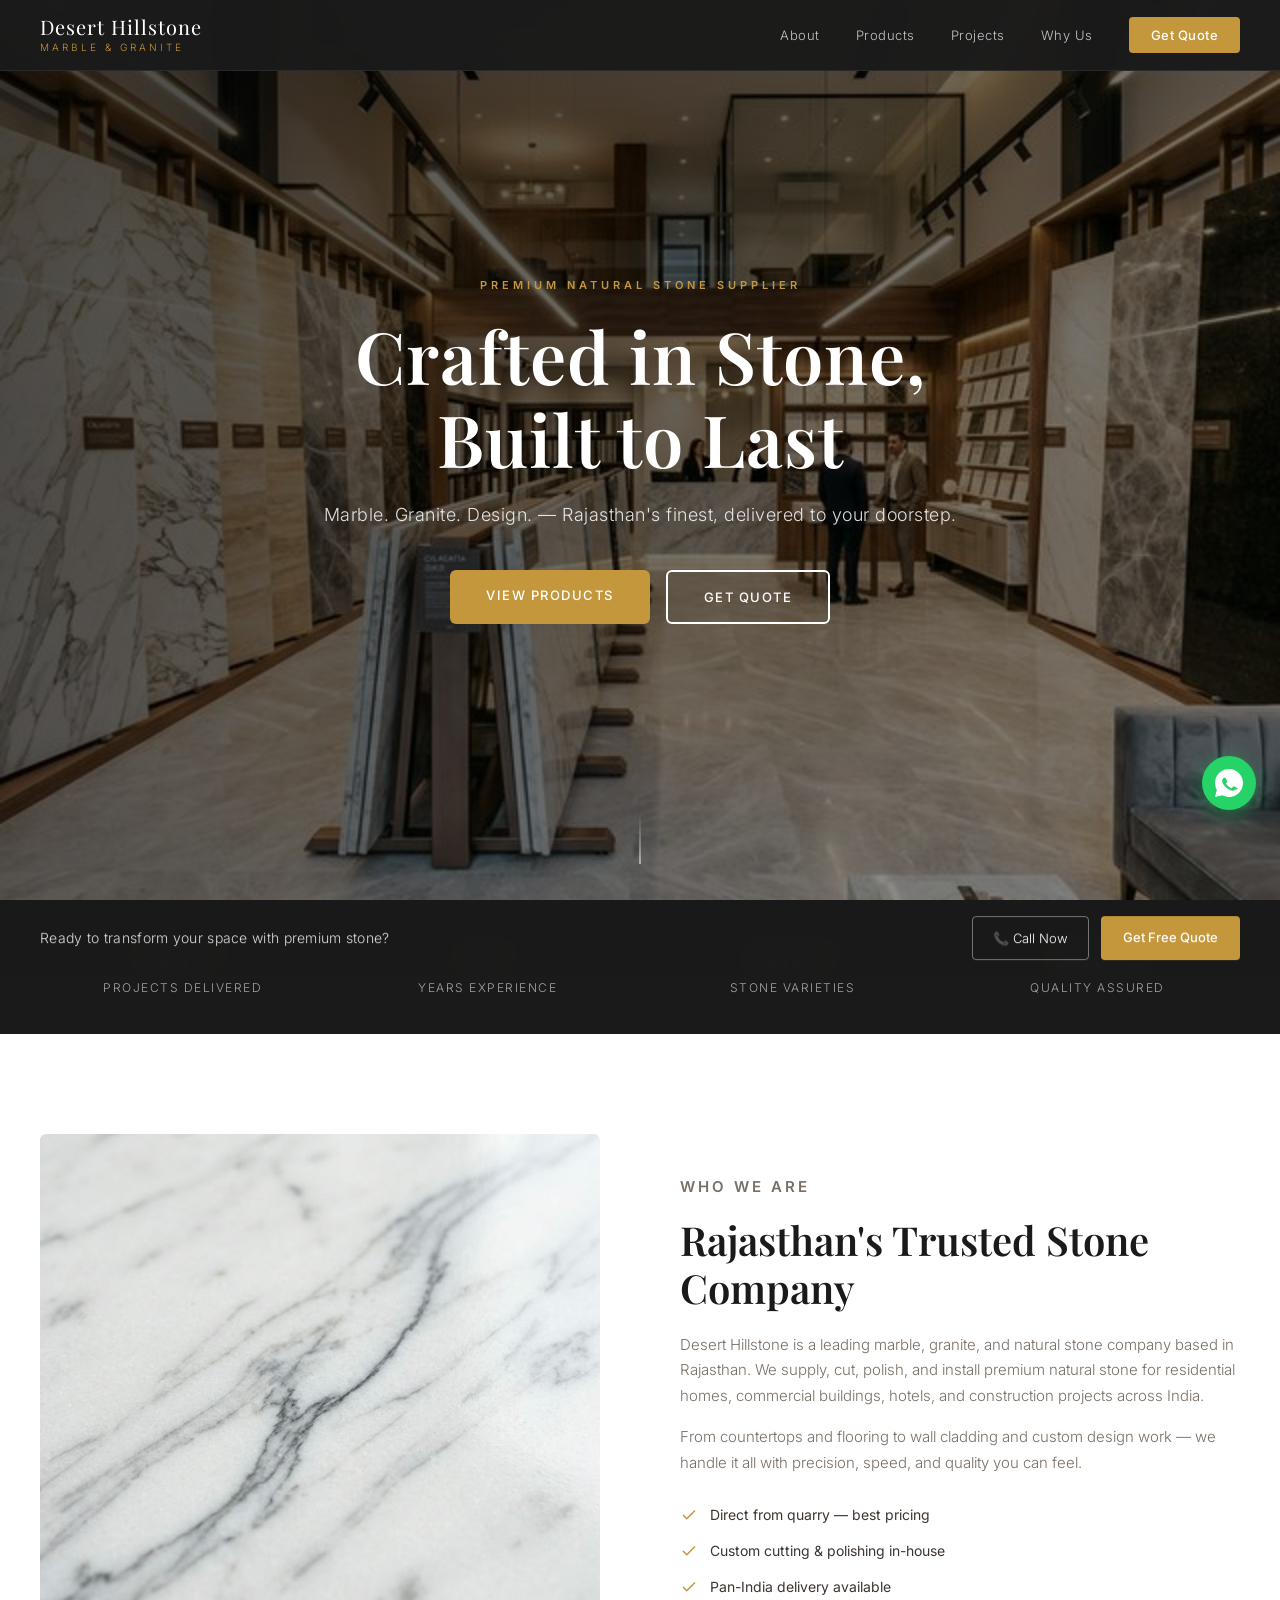
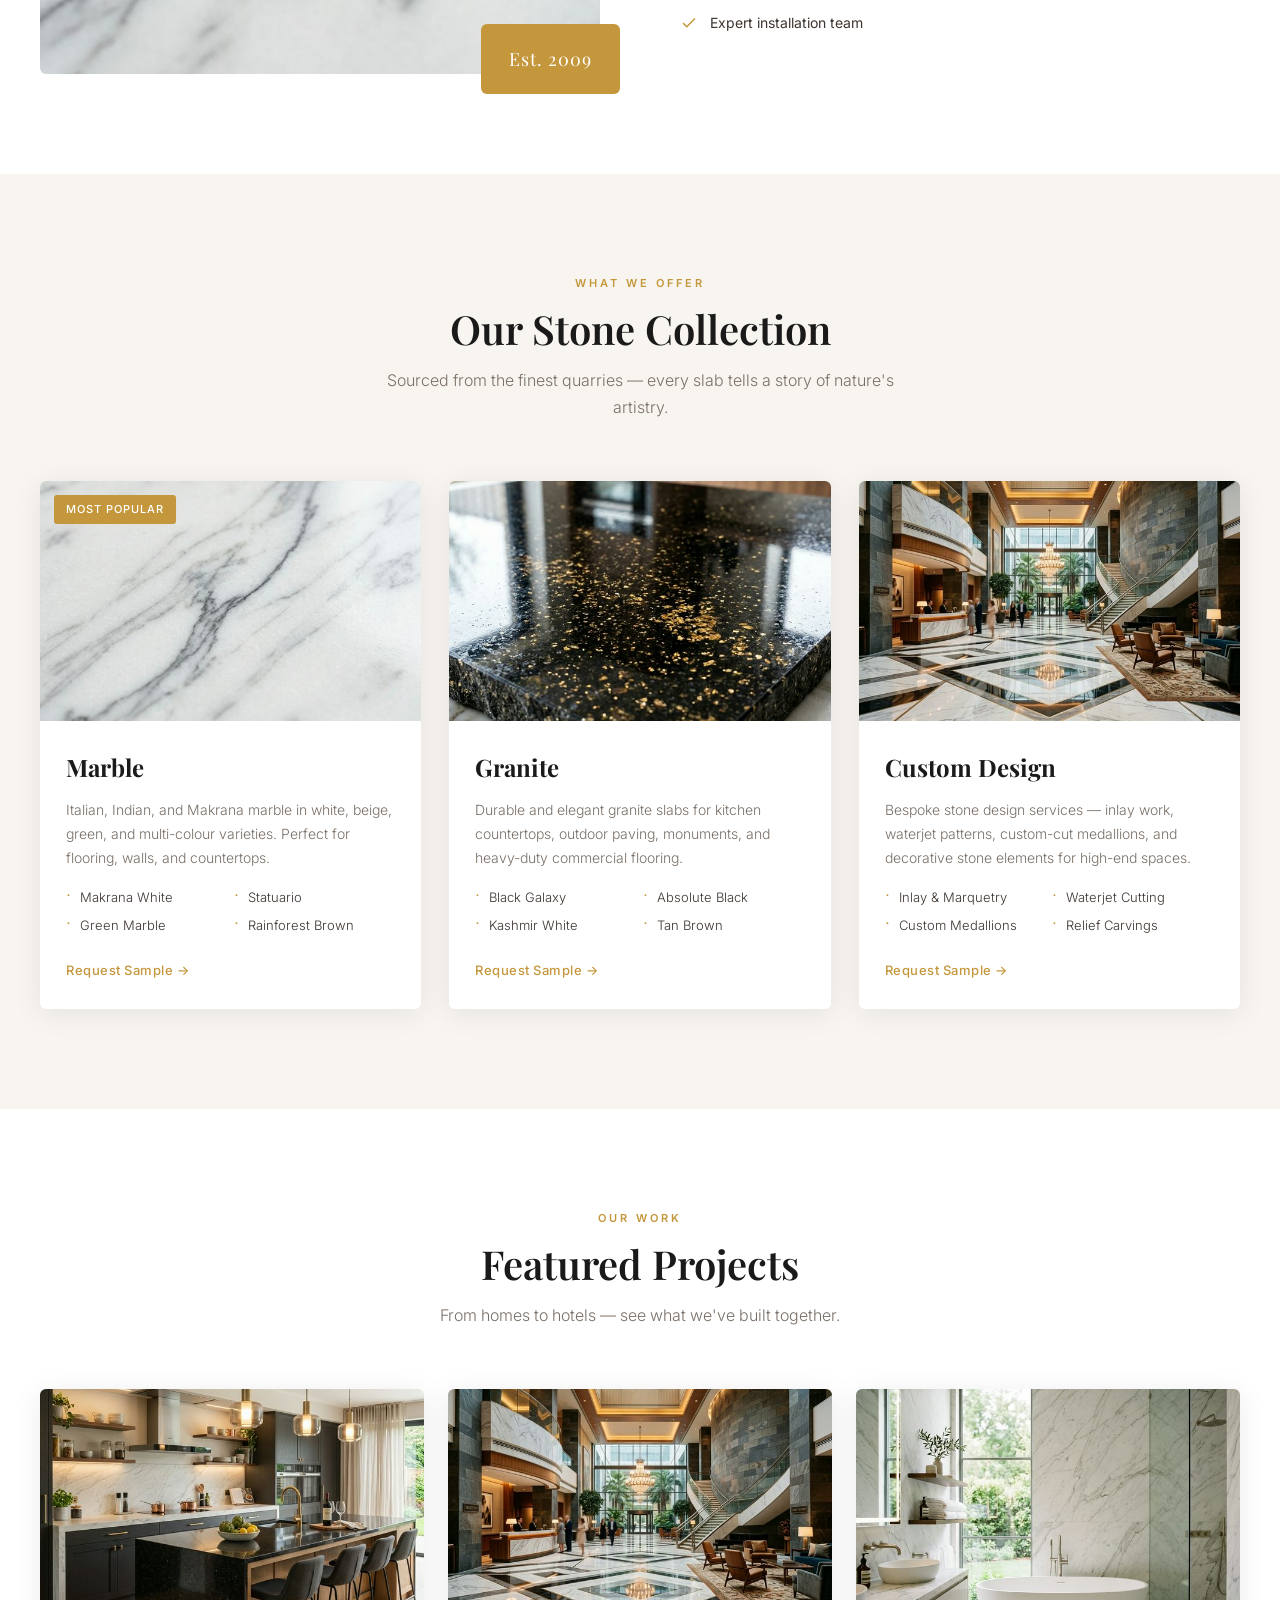
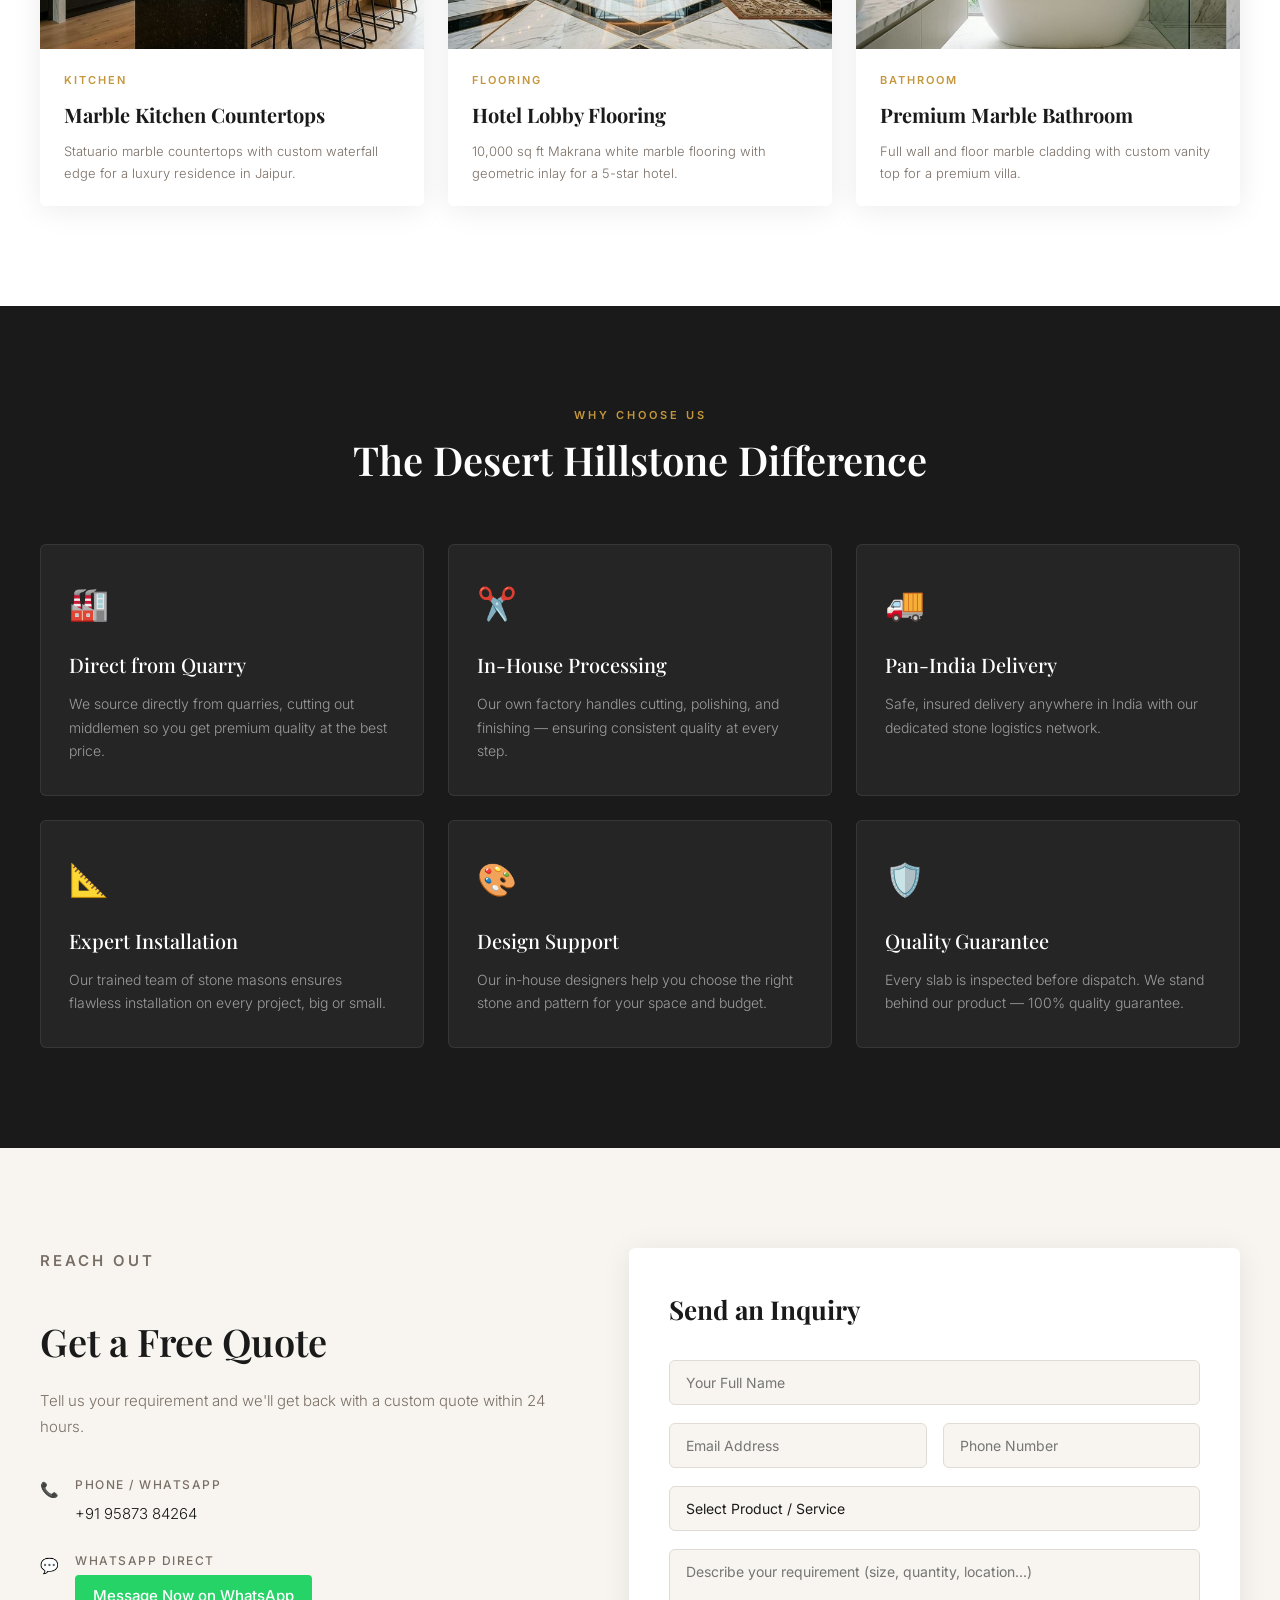
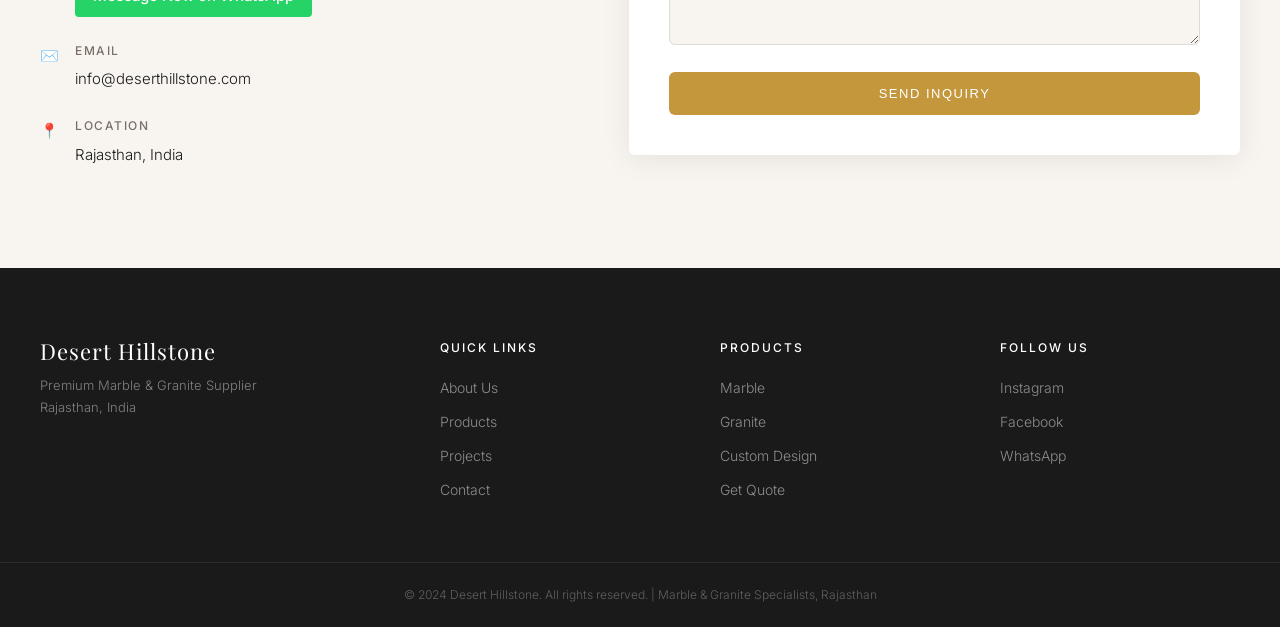
<file: index.html>
<!DOCTYPE html>
<html lang="en">

<head>
    <meta charset="UTF-8">
    <meta name="viewport" content="width=device-width, initial-scale=1.0">
    <title>Desert Hillstone – Premium Marble, Granite & Design</title>
    <meta name="description"
        content="Desert Hillstone – Rajasthan's trusted supplier of premium marble, granite, and stone design solutions for homes, hotels, and commercial spaces.">
    <link rel="preconnect" href="https://fonts.googleapis.com">
    <link rel="preconnect" href="https://fonts.gstatic.com" crossorigin>
    <link
        href="https://fonts.googleapis.com/css2?family=Playfair+Display:wght@400;600;700&family=Inter:wght@300;400;500;600&display=swap"
        rel="stylesheet">
    <link rel="stylesheet" href="style.css">
</head>

<body>

    <!-- ====== NAV ====== -->
    <nav class="navbar" id="navbar">
        <div class="container nav-inner">
            <a href="#hero" class="logo">
                <span class="logo-main">Desert Hillstone</span>
                <span class="logo-sub">Marble &amp; Granite</span>
            </a>
            <ul class="nav-links">
                <li><a href="#about">About</a></li>
                <li><a href="#products">Products</a></li>
                <li><a href="#projects">Projects</a></li>
                <li><a href="#why-us">Why Us</a></li>
                <li><a href="#contact" class="nav-cta">Get Quote</a></li>
            </ul>
            <button class="hamburger" id="hamburger" aria-label="Toggle menu">
                <span></span><span></span><span></span>
            </button>
        </div>
    </nav>

    <!-- ====== HERO ====== -->
    <section class="hero" id="hero">
        <div class="hero-bg"></div>
        <div class="hero-overlay"></div>
        <div class="hero-content fade-in">
            <p class="hero-tag">Premium Natural Stone Supplier</p>
            <h1 class="hero-title">Crafted in Stone,<br>Built to Last</h1>
            <p class="hero-sub">Marble. Granite. Design. — Rajasthan's finest, delivered to your doorstep.</p>
            <div class="hero-btns">
                <a href="#products" class="btn-primary">View Products</a>
                <a href="#contact" class="btn-ghost">Get Quote</a>
            </div>
        </div>
        <div class="scroll-cue"><span></span></div>
    </section>

    <!-- ====== STATS STRIP ====== -->
    <div class="stats-strip">
        <div class="container stats-grid">
            <div class="stat">
                <strong>500+</strong>
                <span>Projects Delivered</span>
            </div>
            <div class="stat">
                <strong>15+</strong>
                <span>Years Experience</span>
            </div>
            <div class="stat">
                <strong>200+</strong>
                <span>Stone Varieties</span>
            </div>
            <div class="stat">
                <strong>100%</strong>
                <span>Quality Assured</span>
            </div>
        </div>
    </div>

    <!-- ====== ABOUT ====== -->
    <section class="about" id="about">
        <div class="container about-grid">
            <div class="about-img fade-in">
                <img src="public/marble.png" alt="Premium marble slab">
                <div class="about-badge">Est. 2009</div>
            </div>
            <div class="about-text fade-in">
                <p class="label">Who We Are</p>
                <h2>Rajasthan's Trusted Stone Company</h2>
                <p>Desert Hillstone is a leading marble, granite, and natural stone company based in Rajasthan. We
                    supply, cut, polish, and install premium natural stone for residential homes, commercial buildings,
                    hotels, and construction projects across India.</p>
                <p>From countertops and flooring to wall cladding and custom design work — we handle it all with
                    precision, speed, and quality you can feel.</p>
                <div class="about-highlights">
                    <div class="highlight">
                        <svg viewBox="0 0 24 24" fill="none" stroke="currentColor" stroke-width="2">
                            <polyline points="20 6 9 17 4 12" />
                        </svg>
                        Direct from quarry — best pricing
                    </div>
                    <div class="highlight">
                        <svg viewBox="0 0 24 24" fill="none" stroke="currentColor" stroke-width="2">
                            <polyline points="20 6 9 17 4 12" />
                        </svg>
                        Custom cutting &amp; polishing in-house
                    </div>
                    <div class="highlight">
                        <svg viewBox="0 0 24 24" fill="none" stroke="currentColor" stroke-width="2">
                            <polyline points="20 6 9 17 4 12" />
                        </svg>
                        Pan-India delivery available
                    </div>
                    <div class="highlight">
                        <svg viewBox="0 0 24 24" fill="none" stroke="currentColor" stroke-width="2">
                            <polyline points="20 6 9 17 4 12" />
                        </svg>
                        Expert installation team
                    </div>
                </div>
            </div>
        </div>
    </section>

    <!-- ====== PRODUCTS ====== -->
    <section class="products" id="products">
        <div class="container">
            <div class="section-header fade-in">
                <p class="label">What We Offer</p>
                <h2>Our Stone Collection</h2>
                <p class="section-desc">Sourced from the finest quarries — every slab tells a story of nature's
                    artistry.</p>
            </div>
            <div class="products-grid">
                <div class="product-card fade-in">
                    <div class="product-img">
                        <img src="public/marble.png" alt="Marble">
                        <div class="product-tag">Most Popular</div>
                    </div>
                    <div class="product-body">
                        <h3>Marble</h3>
                        <p>Italian, Indian, and Makrana marble in white, beige, green, and multi-colour varieties.
                            Perfect for flooring, walls, and countertops.</p>
                        <ul class="product-list">
                            <li>Makrana White</li>
                            <li>Statuario</li>
                            <li>Green Marble</li>
                            <li>Rainforest Brown</li>
                        </ul>
                        <a href="#contact" class="btn-link">Request Sample →</a>
                    </div>
                </div>
                <div class="product-card fade-in">
                    <div class="product-img">
                        <img src="public/granite.png" alt="Granite">
                    </div>
                    <div class="product-body">
                        <h3>Granite</h3>
                        <p>Durable and elegant granite slabs for kitchen countertops, outdoor paving, monuments, and
                            heavy-duty commercial flooring.</p>
                        <ul class="product-list">
                            <li>Black Galaxy</li>
                            <li>Absolute Black</li>
                            <li>Kashmir White</li>
                            <li>Tan Brown</li>
                        </ul>
                        <a href="#contact" class="btn-link">Request Sample →</a>
                    </div>
                </div>
                <div class="product-card fade-in">
                    <div class="product-img">
                        <img src="public/project-flooring.png" alt="Custom Design">
                    </div>
                    <div class="product-body">
                        <h3>Custom Design</h3>
                        <p>Bespoke stone design services — inlay work, waterjet patterns, custom-cut medallions, and
                            decorative stone elements for high-end spaces.</p>
                        <ul class="product-list">
                            <li>Inlay &amp; Marquetry</li>
                            <li>Waterjet Cutting</li>
                            <li>Custom Medallions</li>
                            <li>Relief Carvings</li>
                        </ul>
                        <a href="#contact" class="btn-link">Request Sample →</a>
                    </div>
                </div>
            </div>
        </div>
    </section>

    <!-- ====== PROJECTS ====== -->
    <section class="projects" id="projects">
        <div class="container">
            <div class="section-header fade-in">
                <p class="label">Our Work</p>
                <h2>Featured Projects</h2>
                <p class="section-desc">From homes to hotels — see what we've built together.</p>
            </div>
            <div class="projects-grid">
                <div class="project-card fade-in">
                    <img src="public/project-kitchen.png" alt="Kitchen Countertop Project">
                    <div class="project-info">
                        <span class="project-cat">Kitchen</span>
                        <h3>Marble Kitchen Countertops</h3>
                        <p>Statuario marble countertops with custom waterfall edge for a luxury residence in Jaipur.</p>
                    </div>
                </div>
                <div class="project-card fade-in">
                    <img src="public/project-flooring.png" alt="Marble Flooring Project">
                    <div class="project-info">
                        <span class="project-cat">Flooring</span>
                        <h3>Hotel Lobby Flooring</h3>
                        <p>10,000 sq ft Makrana white marble flooring with geometric inlay for a 5-star hotel.</p>
                    </div>
                </div>
                <div class="project-card fade-in">
                    <img src="public/project-bathroom.png" alt="Marble Bathroom Project">
                    <div class="project-info">
                        <span class="project-cat">Bathroom</span>
                        <h3>Premium Marble Bathroom</h3>
                        <p>Full wall and floor marble cladding with custom vanity top for a premium villa.</p>
                    </div>
                </div>
            </div>
        </div>
    </section>

    <!-- ====== WHY US ====== -->
    <section class="why-us" id="why-us">
        <div class="container">
            <div class="section-header fade-in">
                <p class="label">Why Choose Us</p>
                <h2>The Desert Hillstone Difference</h2>
            </div>
            <div class="why-grid">
                <div class="why-card fade-in">
                    <div class="why-icon">🏭</div>
                    <h3>Direct from Quarry</h3>
                    <p>We source directly from quarries, cutting out middlemen so you get premium quality at the best
                        price.</p>
                </div>
                <div class="why-card fade-in">
                    <div class="why-icon">✂️</div>
                    <h3>In-House Processing</h3>
                    <p>Our own factory handles cutting, polishing, and finishing — ensuring consistent quality at every
                        step.</p>
                </div>
                <div class="why-card fade-in">
                    <div class="why-icon">🚚</div>
                    <h3>Pan-India Delivery</h3>
                    <p>Safe, insured delivery anywhere in India with our dedicated stone logistics network.</p>
                </div>
                <div class="why-card fade-in">
                    <div class="why-icon">📐</div>
                    <h3>Expert Installation</h3>
                    <p>Our trained team of stone masons ensures flawless installation on every project, big or small.
                    </p>
                </div>
                <div class="why-card fade-in">
                    <div class="why-icon">🎨</div>
                    <h3>Design Support</h3>
                    <p>Our in-house designers help you choose the right stone and pattern for your space and budget.</p>
                </div>
                <div class="why-card fade-in">
                    <div class="why-icon">🛡️</div>
                    <h3>Quality Guarantee</h3>
                    <p>Every slab is inspected before dispatch. We stand behind our product — 100% quality guarantee.
                    </p>
                </div>
            </div>
        </div>
    </section>

    <!-- ====== CONTACT ====== -->
    <section class="contact" id="contact">
        <div class="container contact-grid">
            <div class="contact-info fade-in">
                <p class="label">Reach Out</p>
                <h2>Get a Free Quote</h2>
                <p>Tell us your requirement and we'll get back with a custom quote within 24 hours.</p>
                <div class="contact-items">
                    <div class="citem">
                        <span class="cicon">📞</span>
                        <div>
                            <strong>Phone / WhatsApp</strong>
                            <a href="tel:+919587384264">+91 95873 84264</a>
                        </div>
                    </div>
                    <div class="citem">
                        <span class="cicon">💬</span>
                        <div>
                            <strong>WhatsApp Direct</strong>
                            <a href="https://wa.me/919587384264" target="_blank" class="wa-link">Message Now on
                                WhatsApp</a>
                        </div>
                    </div>
                    <div class="citem">
                        <span class="cicon">✉️</span>
                        <div>
                            <strong>Email</strong>
                            <a href="mailto:info@deserthillstone.com">info@deserthillstone.com</a>
                        </div>
                    </div>
                    <div class="citem">
                        <span class="cicon">📍</span>
                        <div>
                            <strong>Location</strong>
                            <span>Rajasthan, India</span>
                        </div>
                    </div>
                </div>
            </div>
            <form class="contact-form fade-in" id="contactForm">
                <h3>Send an Inquiry</h3>
                <div class="form-group">
                    <input type="text" id="name" placeholder="Your Full Name" required>
                </div>
                <div class="form-row">
                    <div class="form-group">
                        <input type="email" id="email" placeholder="Email Address" required>
                    </div>
                    <div class="form-group">
                        <input type="tel" id="phone" placeholder="Phone Number" required>
                    </div>
                </div>
                <div class="form-group">
                    <select id="product" required>
                        <option value="" disabled selected>Select Product / Service</option>
                        <option>Marble Slab / Tile</option>
                        <option>Granite Slab / Tile</option>
                        <option>Custom Design Work</option>
                        <option>Installation Service</option>
                        <option>Other</option>
                    </select>
                </div>
                <div class="form-group">
                    <textarea id="message" placeholder="Describe your requirement (size, quantity, location...)"
                        rows="4"></textarea>
                </div>
                <button type="submit" class="btn-primary full">Send Inquiry</button>
            </form>
        </div>
    </section>

    <!-- ====== FOOTER ====== -->
    <footer class="footer">
        <div class="container footer-inner">
            <div class="footer-brand">
                <span class="logo-main">Desert Hillstone</span>
                <p>Premium Marble &amp; Granite Supplier<br>Rajasthan, India</p>
            </div>
            <div class="footer-links">
                <strong>Quick Links</strong>
                <a href="#about">About Us</a>
                <a href="#products">Products</a>
                <a href="#projects">Projects</a>
                <a href="#contact">Contact</a>
            </div>
            <div class="footer-links">
                <strong>Products</strong>
                <a href="#products">Marble</a>
                <a href="#products">Granite</a>
                <a href="#products">Custom Design</a>
                <a href="#contact">Get Quote</a>
            </div>
            <div class="footer-links">
                <strong>Follow Us</strong>
                <a href="https://instagram.com/deserthillstone" target="_blank">Instagram</a>
                <a href="https://facebook.com/deserthillstone" target="_blank">Facebook</a>
                <a href="https://wa.me/919587384264" target="_blank">WhatsApp</a>
            </div>
        </div>
        <div class="footer-bottom">
            <p>&copy; 2024 Desert Hillstone. All rights reserved. | Marble &amp; Granite Specialists, Rajasthan</p>
        </div>
    </footer>

    <!-- WhatsApp Float -->
    <a href="https://wa.me/919587384264" class="wa-float" target="_blank" title="Chat on WhatsApp">
        <svg viewBox="0 0 32 32" fill="white" width="28" height="28">
            <path
                d="M16 0C7.163 0 0 7.163 0 16c0 2.828.742 5.484 2.038 7.779L0 32l8.463-1.973A15.924 15.924 0 0016 32c8.837 0 16-7.163 16-16S24.837 0 16 0zm7.879 22.756c-.326.92-1.622 1.685-2.652 1.908-.703.148-1.62.266-4.706-1.009-3.94-1.63-6.482-5.61-6.681-5.87-.19-.259-1.598-2.125-1.598-4.053 0-1.928 1.012-2.876 1.371-3.267.36-.39.865-.49 1.153-.49.288 0 .575.003.828.015.265.012.622-.1.974.742.36.866 1.226 2.985 1.334 3.202.108.217.18.47.036.729-.144.26-.216.42-.43.65-.215.23-.453.512-.648.687-.214.194-.442.41-.19.799.252.39 1.12 1.845 2.405 2.99 1.653 1.47 3.047 1.926 3.476 2.143.43.217.682.18.934-.108.252-.288 1.08-1.262 1.369-1.695.288-.433.576-.36.972-.216.395.144 2.52 1.188 2.952 1.406.43.217.72.324.828.504.107.18.107 1.046-.22 1.966z" />
        </svg>
    </a>

    <!-- Sticky CTA Bar -->
    <div class="cta-bar" id="ctaBar">
        <div class="container cta-bar-inner">
            <span>Ready to transform your space with premium stone?</span>
            <div class="cta-bar-btns">
                <a href="tel:+919587384264" class="btn-ghost-sm">📞 Call Now</a>
                <a href="#contact" class="btn-primary-sm">Get Free Quote</a>
            </div>
        </div>
    </div>

    <script src="script.js"></script>
</body>

</html>
</file>
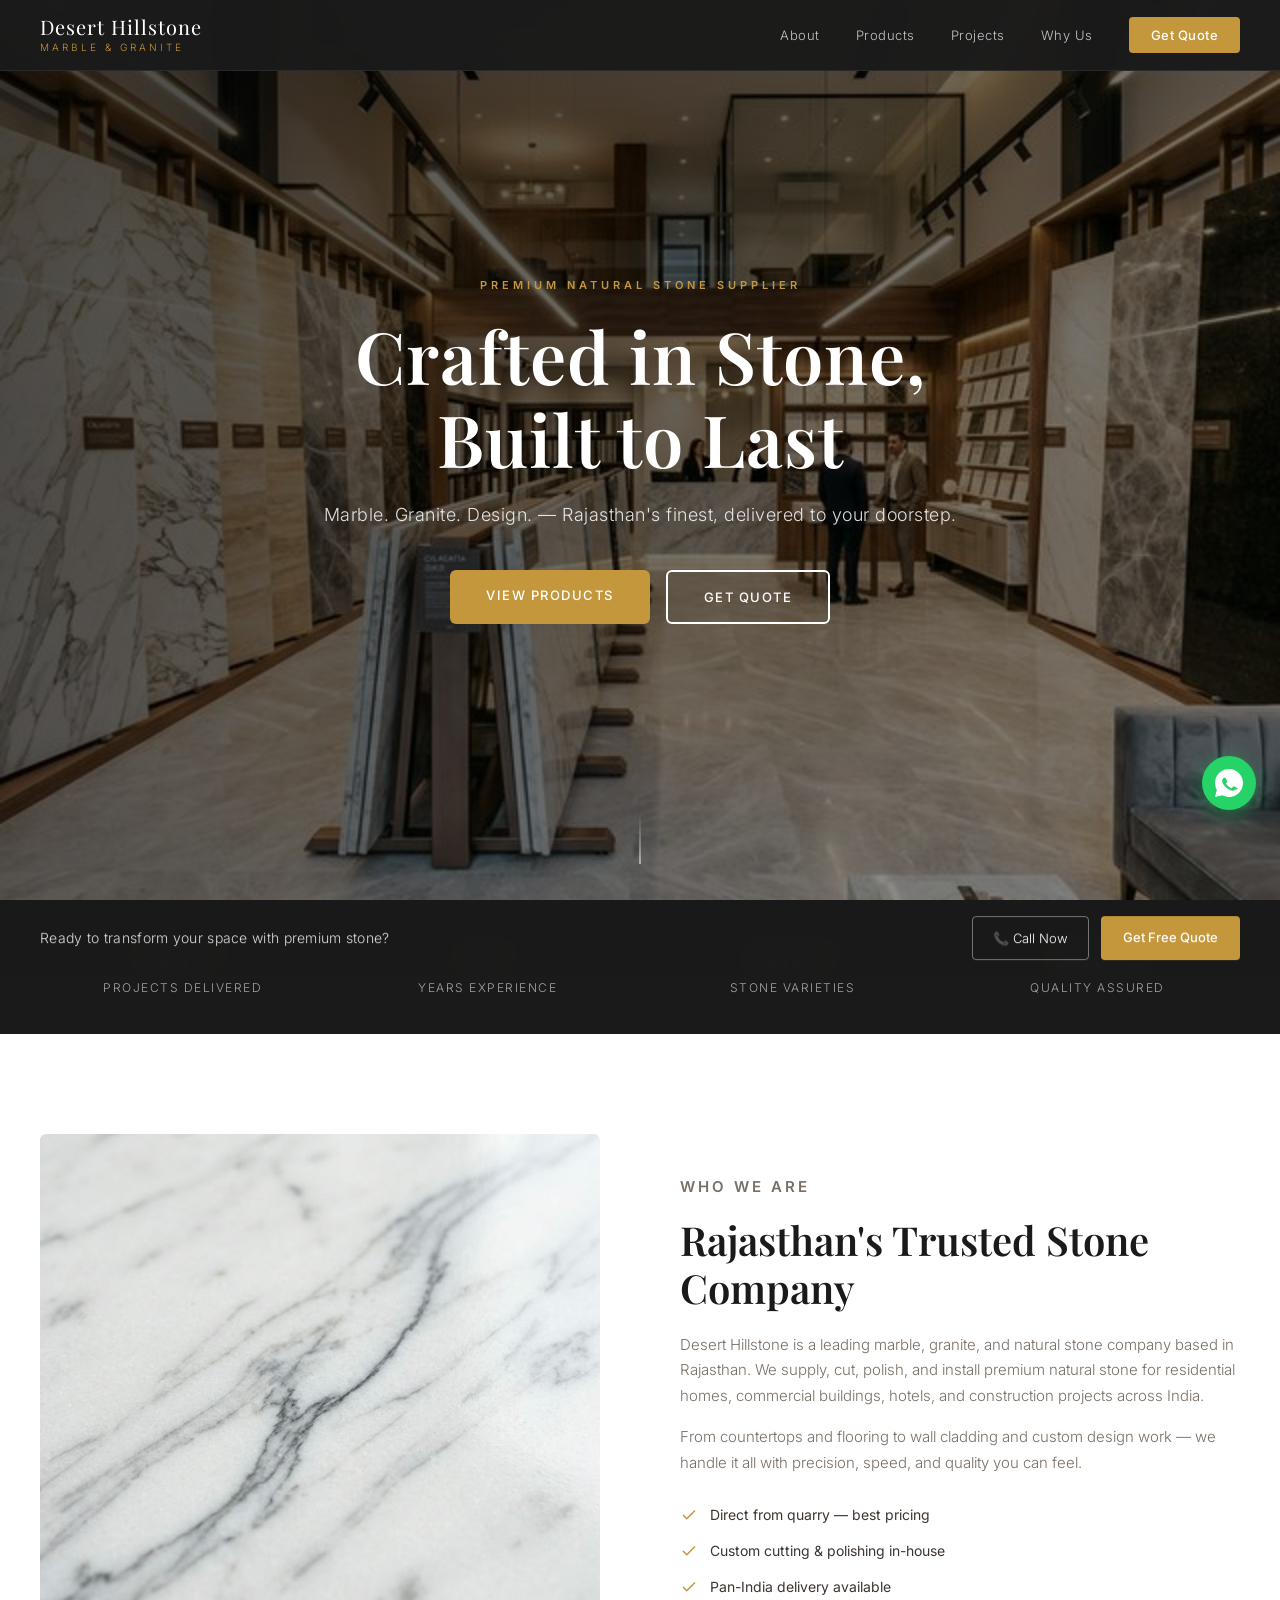
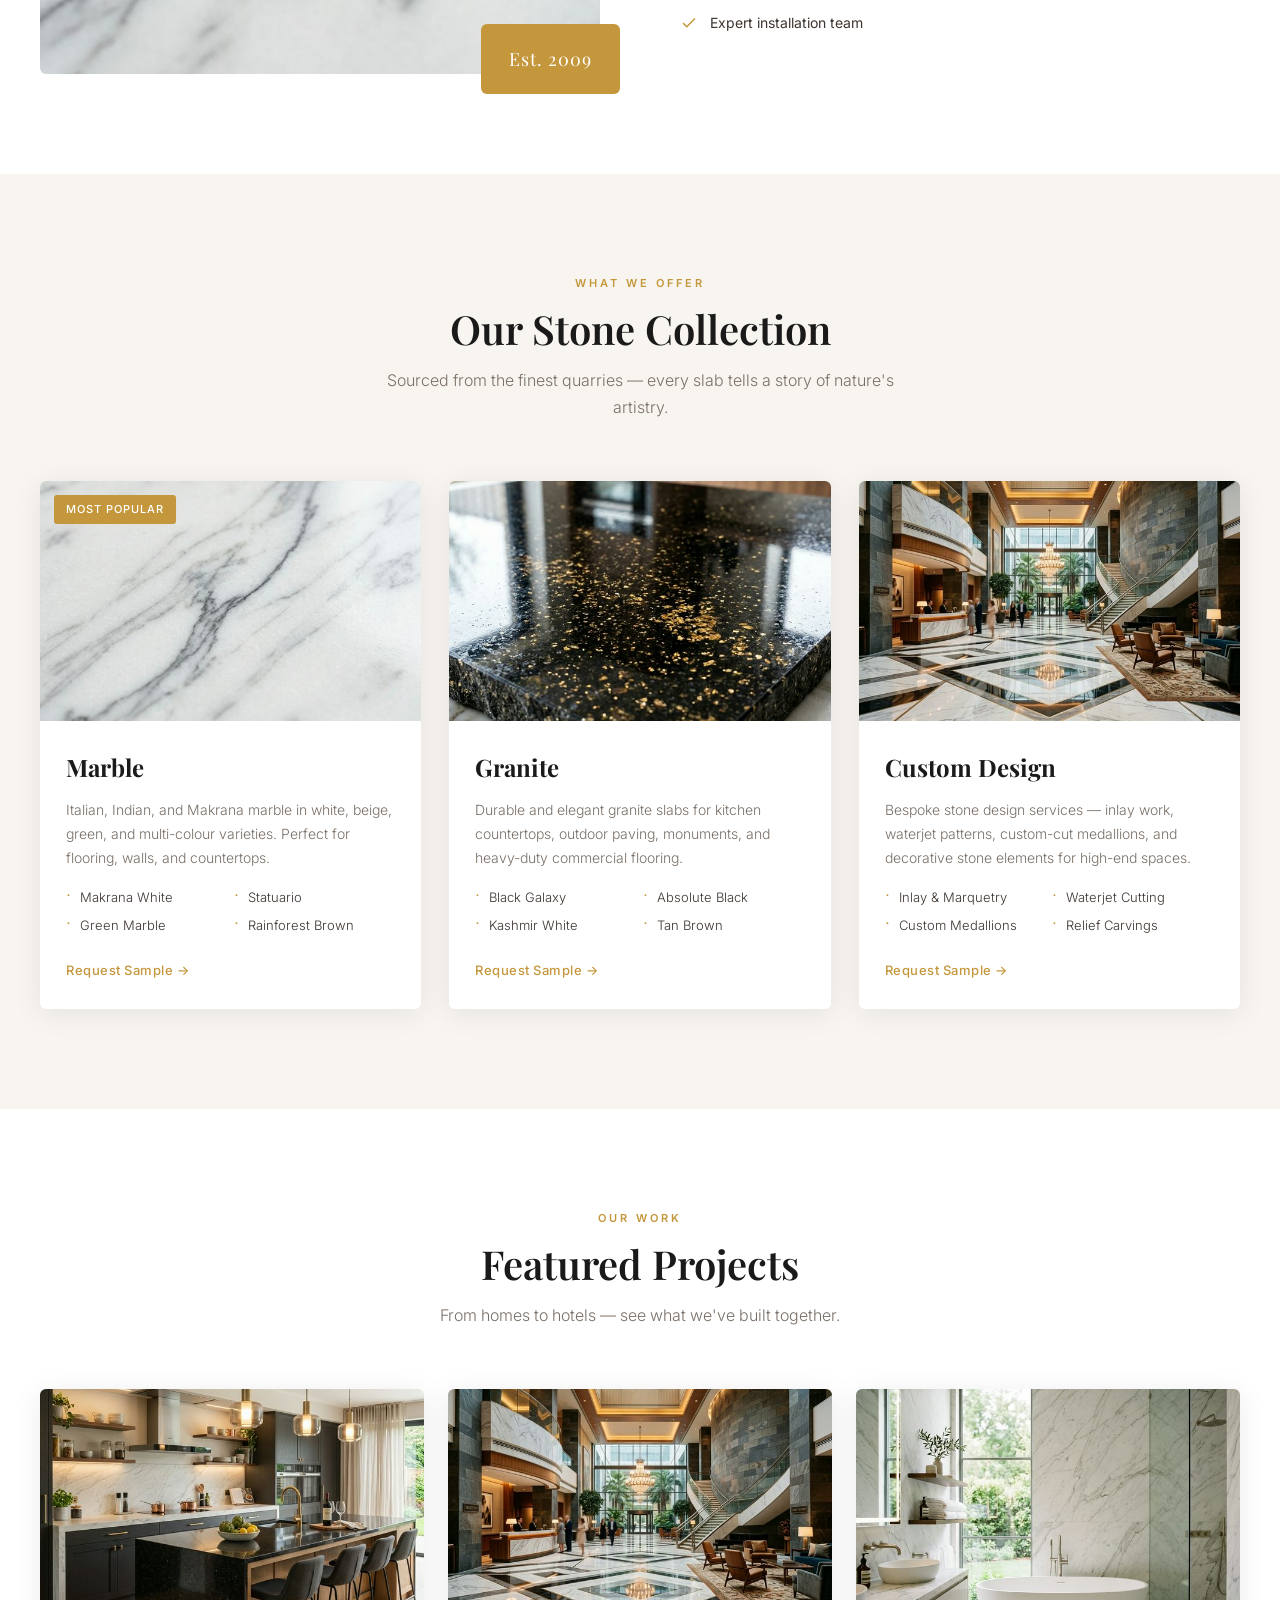
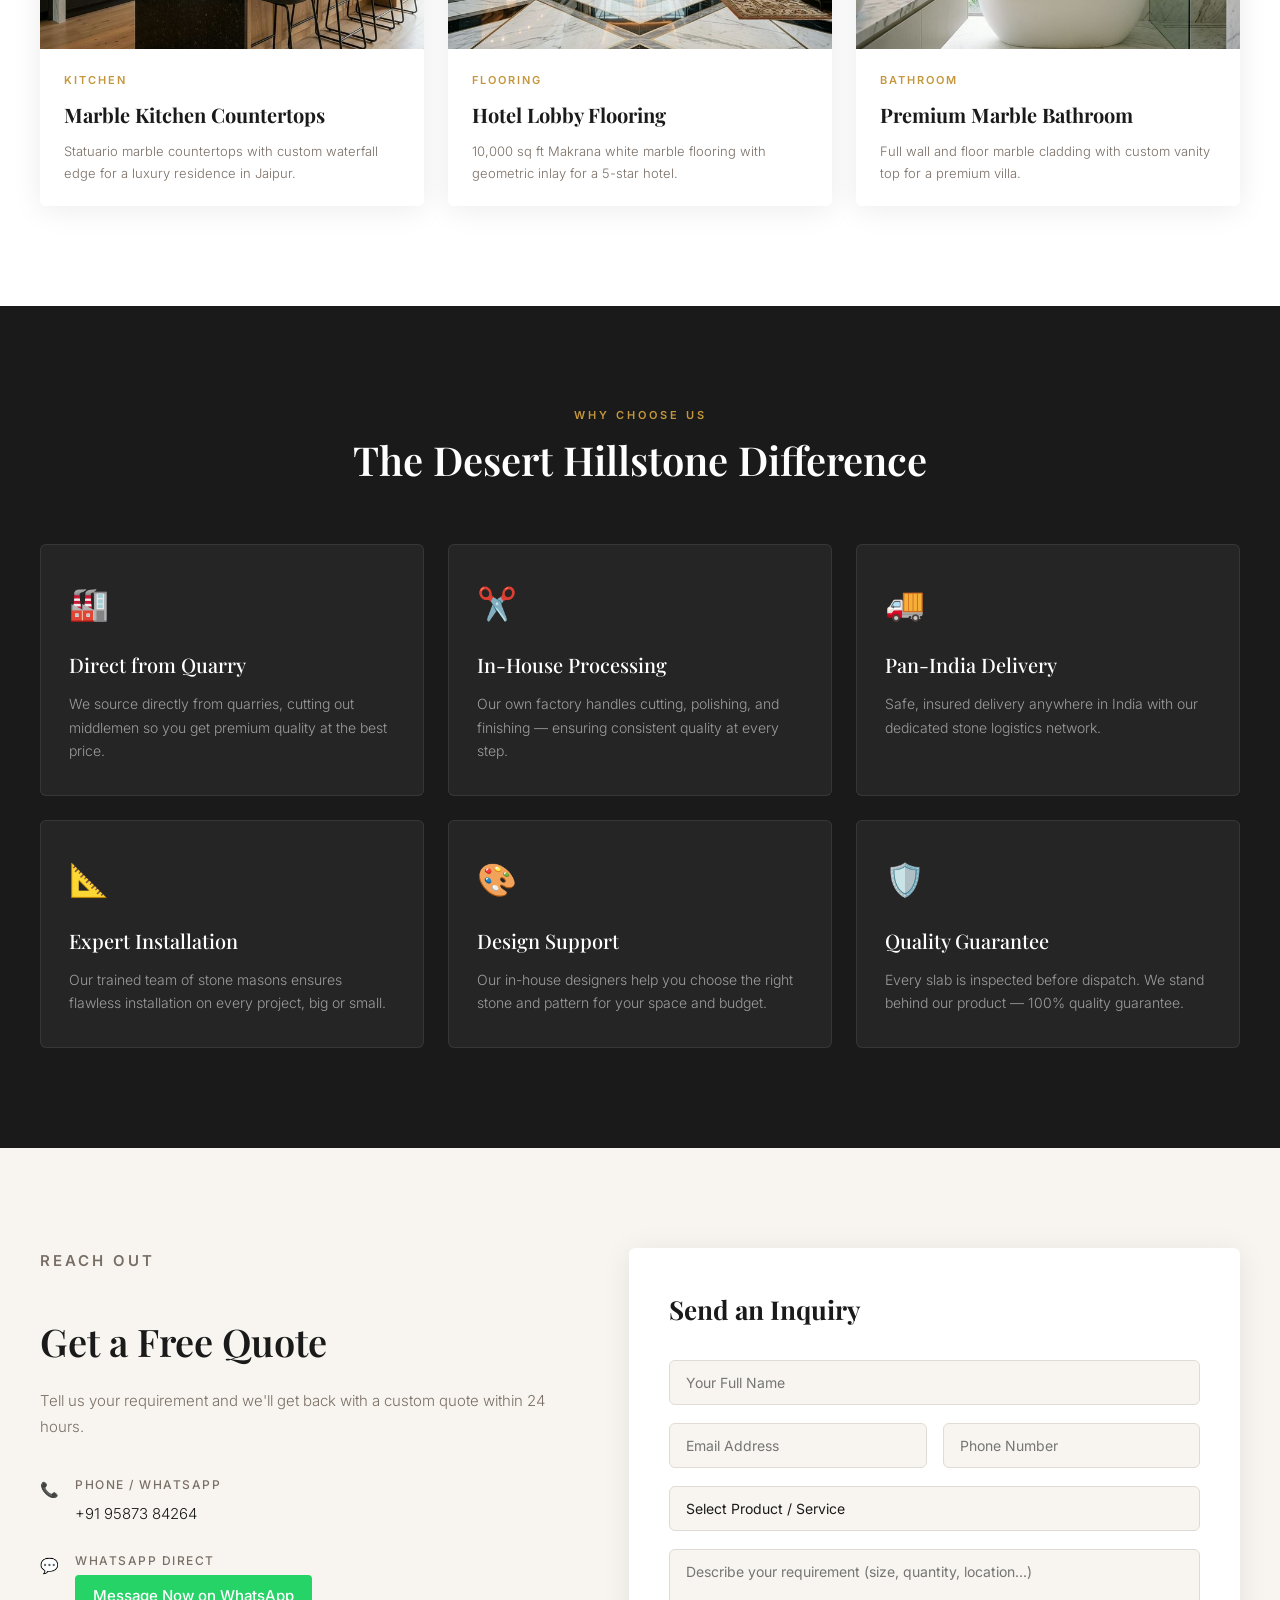
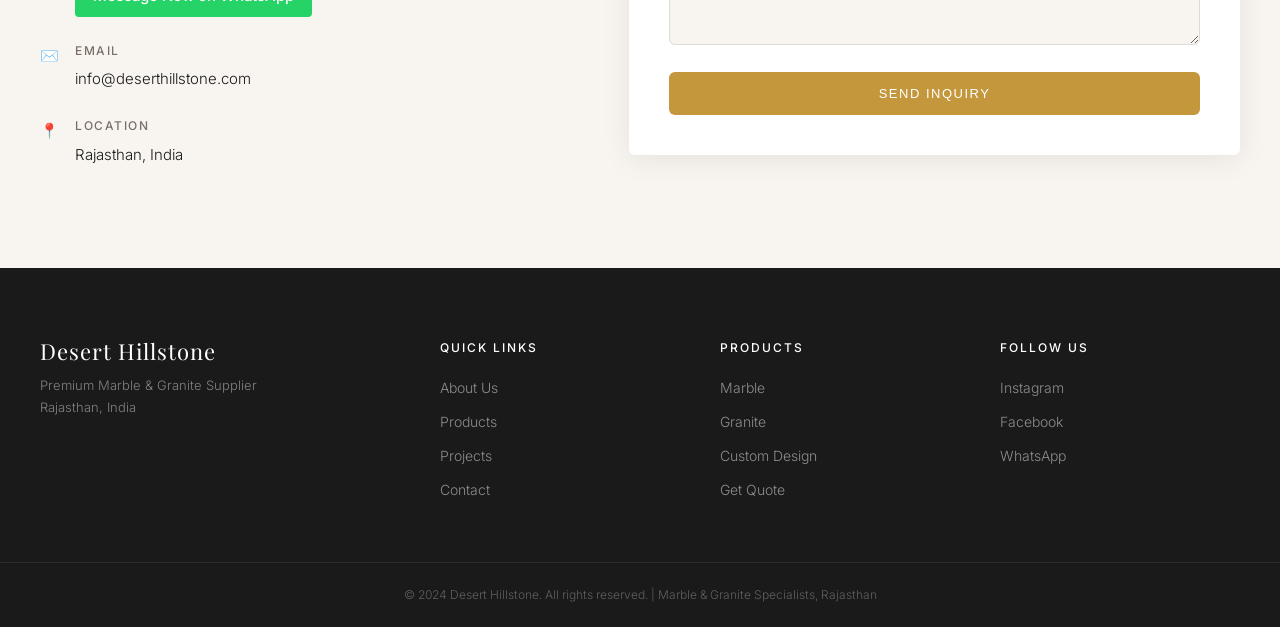
<file: public/index.html>
<!DOCTYPE html>
<html lang="en">

<head>
    <meta charset="UTF-8">
    <meta name="viewport" content="width=device-width, initial-scale=1.0">
    <title>Desert Hillstone – Premium Marble, Granite & Design</title>
    <meta name="description"
        content="Desert Hillstone – Rajasthan's trusted supplier of premium marble, granite, and stone design solutions for homes, hotels, and commercial spaces.">
    <link rel="preconnect" href="https://fonts.googleapis.com">
    <link rel="preconnect" href="https://fonts.gstatic.com" crossorigin>
    <link
        href="https://fonts.googleapis.com/css2?family=Playfair+Display:wght@400;600;700&family=Inter:wght@300;400;500;600&display=swap"
        rel="stylesheet">
    <link rel="stylesheet" href="style.css">
</head>

<body>

    <!-- ====== NAV ====== -->
    <nav class="navbar" id="navbar">
        <div class="container nav-inner">
            <a href="#hero" class="logo">
                <span class="logo-main">Desert Hillstone</span>
                <span class="logo-sub">Marble &amp; Granite</span>
            </a>
            <ul class="nav-links">
                <li><a href="#about">About</a></li>
                <li><a href="#products">Products</a></li>
                <li><a href="#projects">Projects</a></li>
                <li><a href="#why-us">Why Us</a></li>
                <li><a href="#contact" class="nav-cta">Get Quote</a></li>
            </ul>
            <button class="hamburger" id="hamburger" aria-label="Toggle menu">
                <span></span><span></span><span></span>
            </button>
        </div>
    </nav>

    <!-- ====== HERO ====== -->
    <section class="hero" id="hero">
        <div class="hero-bg"></div>
        <div class="hero-overlay"></div>
        <div class="hero-content fade-in">
            <p class="hero-tag">Premium Natural Stone Supplier</p>
            <h1 class="hero-title">Crafted in Stone,<br>Built to Last</h1>
            <p class="hero-sub">Marble. Granite. Design. — Rajasthan's finest, delivered to your doorstep.</p>
            <div class="hero-btns">
                <a href="#products" class="btn-primary">View Products</a>
                <a href="#contact" class="btn-ghost">Get Quote</a>
            </div>
        </div>
        <div class="scroll-cue"><span></span></div>
    </section>

    <!-- ====== STATS STRIP ====== -->
    <div class="stats-strip">
        <div class="container stats-grid">
            <div class="stat">
                <strong>500+</strong>
                <span>Projects Delivered</span>
            </div>
            <div class="stat">
                <strong>15+</strong>
                <span>Years Experience</span>
            </div>
            <div class="stat">
                <strong>200+</strong>
                <span>Stone Varieties</span>
            </div>
            <div class="stat">
                <strong>100%</strong>
                <span>Quality Assured</span>
            </div>
        </div>
    </div>

    <!-- ====== ABOUT ====== -->
    <section class="about" id="about">
        <div class="container about-grid">
            <div class="about-img fade-in">
                <img src="marble.png" alt="Premium marble slab">
                <div class="about-badge">Est. 2009</div>
            </div>
            <div class="about-text fade-in">
                <p class="label">Who We Are</p>
                <h2>Rajasthan's Trusted Stone Company</h2>
                <p>Desert Hillstone is a leading marble, granite, and natural stone company based in Rajasthan. We
                    supply, cut, polish, and install premium natural stone for residential homes, commercial buildings,
                    hotels, and construction projects across India.</p>
                <p>From countertops and flooring to wall cladding and custom design work — we handle it all with
                    precision, speed, and quality you can feel.</p>
                <div class="about-highlights">
                    <div class="highlight">
                        <svg viewBox="0 0 24 24" fill="none" stroke="currentColor" stroke-width="2">
                            <polyline points="20 6 9 17 4 12" />
                        </svg>
                        Direct from quarry — best pricing
                    </div>
                    <div class="highlight">
                        <svg viewBox="0 0 24 24" fill="none" stroke="currentColor" stroke-width="2">
                            <polyline points="20 6 9 17 4 12" />
                        </svg>
                        Custom cutting &amp; polishing in-house
                    </div>
                    <div class="highlight">
                        <svg viewBox="0 0 24 24" fill="none" stroke="currentColor" stroke-width="2">
                            <polyline points="20 6 9 17 4 12" />
                        </svg>
                        Pan-India delivery available
                    </div>
                    <div class="highlight">
                        <svg viewBox="0 0 24 24" fill="none" stroke="currentColor" stroke-width="2">
                            <polyline points="20 6 9 17 4 12" />
                        </svg>
                        Expert installation team
                    </div>
                </div>
            </div>
        </div>
    </section>

    <!-- ====== PRODUCTS ====== -->
    <section class="products" id="products">
        <div class="container">
            <div class="section-header fade-in">
                <p class="label">What We Offer</p>
                <h2>Our Stone Collection</h2>
                <p class="section-desc">Sourced from the finest quarries — every slab tells a story of nature's
                    artistry.</p>
            </div>
            <div class="products-grid">
                <div class="product-card fade-in">
                    <div class="product-img">
                        <img src="marble.png" alt="Marble">
                        <div class="product-tag">Most Popular</div>
                    </div>
                    <div class="product-body">
                        <h3>Marble</h3>
                        <p>Italian, Indian, and Makrana marble in white, beige, green, and multi-colour varieties.
                            Perfect for flooring, walls, and countertops.</p>
                        <ul class="product-list">
                            <li>Makrana White</li>
                            <li>Statuario</li>
                            <li>Green Marble</li>
                            <li>Rainforest Brown</li>
                        </ul>
                        <a href="#contact" class="btn-link">Request Sample →</a>
                    </div>
                </div>
                <div class="product-card fade-in">
                    <div class="product-img">
                        <img src="granite.png" alt="Granite">
                    </div>
                    <div class="product-body">
                        <h3>Granite</h3>
                        <p>Durable and elegant granite slabs for kitchen countertops, outdoor paving, monuments, and
                            heavy-duty commercial flooring.</p>
                        <ul class="product-list">
                            <li>Black Galaxy</li>
                            <li>Absolute Black</li>
                            <li>Kashmir White</li>
                            <li>Tan Brown</li>
                        </ul>
                        <a href="#contact" class="btn-link">Request Sample →</a>
                    </div>
                </div>
                <div class="product-card fade-in">
                    <div class="product-img">
                        <img src="project-flooring.png" alt="Custom Design">
                    </div>
                    <div class="product-body">
                        <h3>Custom Design</h3>
                        <p>Bespoke stone design services — inlay work, waterjet patterns, custom-cut medallions, and
                            decorative stone elements for high-end spaces.</p>
                        <ul class="product-list">
                            <li>Inlay &amp; Marquetry</li>
                            <li>Waterjet Cutting</li>
                            <li>Custom Medallions</li>
                            <li>Relief Carvings</li>
                        </ul>
                        <a href="#contact" class="btn-link">Request Sample →</a>
                    </div>
                </div>
            </div>
        </div>
    </section>

    <!-- ====== PROJECTS ====== -->
    <section class="projects" id="projects">
        <div class="container">
            <div class="section-header fade-in">
                <p class="label">Our Work</p>
                <h2>Featured Projects</h2>
                <p class="section-desc">From homes to hotels — see what we've built together.</p>
            </div>
            <div class="projects-grid">
                <div class="project-card fade-in">
                    <img src="project-kitchen.png" alt="Kitchen Countertop Project">
                    <div class="project-info">
                        <span class="project-cat">Kitchen</span>
                        <h3>Marble Kitchen Countertops</h3>
                        <p>Statuario marble countertops with custom waterfall edge for a luxury residence in Jaipur.</p>
                    </div>
                </div>
                <div class="project-card fade-in">
                    <img src="project-flooring.png" alt="Marble Flooring Project">
                    <div class="project-info">
                        <span class="project-cat">Flooring</span>
                        <h3>Hotel Lobby Flooring</h3>
                        <p>10,000 sq ft Makrana white marble flooring with geometric inlay for a 5-star hotel.</p>
                    </div>
                </div>
                <div class="project-card fade-in">
                    <img src="project-bathroom.png" alt="Marble Bathroom Project">
                    <div class="project-info">
                        <span class="project-cat">Bathroom</span>
                        <h3>Premium Marble Bathroom</h3>
                        <p>Full wall and floor marble cladding with custom vanity top for a premium villa.</p>
                    </div>
                </div>
            </div>
        </div>
    </section>

    <!-- ====== WHY US ====== -->
    <section class="why-us" id="why-us">
        <div class="container">
            <div class="section-header fade-in">
                <p class="label">Why Choose Us</p>
                <h2>The Desert Hillstone Difference</h2>
            </div>
            <div class="why-grid">
                <div class="why-card fade-in">
                    <div class="why-icon">🏭</div>
                    <h3>Direct from Quarry</h3>
                    <p>We source directly from quarries, cutting out middlemen so you get premium quality at the best
                        price.</p>
                </div>
                <div class="why-card fade-in">
                    <div class="why-icon">✂️</div>
                    <h3>In-House Processing</h3>
                    <p>Our own factory handles cutting, polishing, and finishing — ensuring consistent quality at every
                        step.</p>
                </div>
                <div class="why-card fade-in">
                    <div class="why-icon">🚚</div>
                    <h3>Pan-India Delivery</h3>
                    <p>Safe, insured delivery anywhere in India with our dedicated stone logistics network.</p>
                </div>
                <div class="why-card fade-in">
                    <div class="why-icon">📐</div>
                    <h3>Expert Installation</h3>
                    <p>Our trained team of stone masons ensures flawless installation on every project, big or small.
                    </p>
                </div>
                <div class="why-card fade-in">
                    <div class="why-icon">🎨</div>
                    <h3>Design Support</h3>
                    <p>Our in-house designers help you choose the right stone and pattern for your space and budget.</p>
                </div>
                <div class="why-card fade-in">
                    <div class="why-icon">🛡️</div>
                    <h3>Quality Guarantee</h3>
                    <p>Every slab is inspected before dispatch. We stand behind our product — 100% quality guarantee.
                    </p>
                </div>
            </div>
        </div>
    </section>

    <!-- ====== CONTACT ====== -->
    <section class="contact" id="contact">
        <div class="container contact-grid">
            <div class="contact-info fade-in">
                <p class="label">Reach Out</p>
                <h2>Get a Free Quote</h2>
                <p>Tell us your requirement and we'll get back with a custom quote within 24 hours.</p>
                <div class="contact-items">
                    <div class="citem">
                        <span class="cicon">📞</span>
                        <div>
                            <strong>Phone / WhatsApp</strong>
                            <a href="tel:+919587384264">+91 95873 84264</a>
                        </div>
                    </div>
                    <div class="citem">
                        <span class="cicon">💬</span>
                        <div>
                            <strong>WhatsApp Direct</strong>
                            <a href="https://wa.me/919587384264" target="_blank" class="wa-link">Message Now on
                                WhatsApp</a>
                        </div>
                    </div>
                    <div class="citem">
                        <span class="cicon">✉️</span>
                        <div>
                            <strong>Email</strong>
                            <a href="mailto:info@deserthillstone.com">info@deserthillstone.com</a>
                        </div>
                    </div>
                    <div class="citem">
                        <span class="cicon">📍</span>
                        <div>
                            <strong>Location</strong>
                            <span>Rajasthan, India</span>
                        </div>
                    </div>
                </div>
            </div>
            <form class="contact-form fade-in" id="contactForm">
                <h3>Send an Inquiry</h3>
                <div class="form-group">
                    <input type="text" id="name" placeholder="Your Full Name" required>
                </div>
                <div class="form-row">
                    <div class="form-group">
                        <input type="email" id="email" placeholder="Email Address" required>
                    </div>
                    <div class="form-group">
                        <input type="tel" id="phone" placeholder="Phone Number" required>
                    </div>
                </div>
                <div class="form-group">
                    <select id="product" required>
                        <option value="" disabled selected>Select Product / Service</option>
                        <option>Marble Slab / Tile</option>
                        <option>Granite Slab / Tile</option>
                        <option>Custom Design Work</option>
                        <option>Installation Service</option>
                        <option>Other</option>
                    </select>
                </div>
                <div class="form-group">
                    <textarea id="message" placeholder="Describe your requirement (size, quantity, location...)"
                        rows="4"></textarea>
                </div>
                <button type="submit" class="btn-primary full">Send Inquiry</button>
            </form>
        </div>
    </section>

    <!-- ====== FOOTER ====== -->
    <footer class="footer">
        <div class="container footer-inner">
            <div class="footer-brand">
                <span class="logo-main">Desert Hillstone</span>
                <p>Premium Marble &amp; Granite Supplier<br>Rajasthan, India</p>
            </div>
            <div class="footer-links">
                <strong>Quick Links</strong>
                <a href="#about">About Us</a>
                <a href="#products">Products</a>
                <a href="#projects">Projects</a>
                <a href="#contact">Contact</a>
            </div>
            <div class="footer-links">
                <strong>Products</strong>
                <a href="#products">Marble</a>
                <a href="#products">Granite</a>
                <a href="#products">Custom Design</a>
                <a href="#contact">Get Quote</a>
            </div>
            <div class="footer-links">
                <strong>Follow Us</strong>
                <a href="https://instagram.com/deserthillstone" target="_blank">Instagram</a>
                <a href="https://facebook.com/deserthillstone" target="_blank">Facebook</a>
                <a href="https://wa.me/919587384264" target="_blank">WhatsApp</a>
            </div>
        </div>
        <div class="footer-bottom">
            <p>&copy; 2024 Desert Hillstone. All rights reserved. | Marble &amp; Granite Specialists, Rajasthan</p>
        </div>
    </footer>

    <!-- WhatsApp Float -->
    <a href="https://wa.me/919587384264" class="wa-float" target="_blank" title="Chat on WhatsApp">
        <svg viewBox="0 0 32 32" fill="white" width="28" height="28">
            <path
                d="M16 0C7.163 0 0 7.163 0 16c0 2.828.742 5.484 2.038 7.779L0 32l8.463-1.973A15.924 15.924 0 0016 32c8.837 0 16-7.163 16-16S24.837 0 16 0zm7.879 22.756c-.326.92-1.622 1.685-2.652 1.908-.703.148-1.62.266-4.706-1.009-3.94-1.63-6.482-5.61-6.681-5.87-.19-.259-1.598-2.125-1.598-4.053 0-1.928 1.012-2.876 1.371-3.267.36-.39.865-.49 1.153-.49.288 0 .575.003.828.015.265.012.622-.1.974.742.36.866 1.226 2.985 1.334 3.202.108.217.18.47.036.729-.144.26-.216.42-.43.65-.215.23-.453.512-.648.687-.214.194-.442.41-.19.799.252.39 1.12 1.845 2.405 2.99 1.653 1.47 3.047 1.926 3.476 2.143.43.217.682.18.934-.108.252-.288 1.08-1.262 1.369-1.695.288-.433.576-.36.972-.216.395.144 2.52 1.188 2.952 1.406.43.217.72.324.828.504.107.18.107 1.046-.22 1.966z" />
        </svg>
    </a>

    <!-- Sticky CTA Bar -->
    <div class="cta-bar" id="ctaBar">
        <div class="container cta-bar-inner">
            <span>Ready to transform your space with premium stone?</span>
            <div class="cta-bar-btns">
                <a href="tel:+919587384264" class="btn-ghost-sm">📞 Call Now</a>
                <a href="#contact" class="btn-primary-sm">Get Free Quote</a>
            </div>
        </div>
    </div>

    <script src="script.js"></script>
</body>

</html>
</file>
<file: style.css>
/* ===== RESET & BASE ===== */
*, *::before, *::after { margin: 0; padding: 0; box-sizing: border-box; }

:root {
    --stone: #1a1a1a;
    --stone-mid: #3d3530;
    --stone-light: #7a6f66;
    --cream: #f8f5f0;
    --cream-dark: #ede8e0;
    --gold: #c4973c;
    --gold-light: #d4aa56;
    --white: #ffffff;
    --shadow: 0 4px 30px rgba(0,0,0,0.08);
    --radius: 6px;
    --transition: 0.3s ease;
}

html { scroll-behavior: smooth; }

body {
    font-family: 'Inter', sans-serif;
    background: var(--cream);
    color: var(--stone);
    line-height: 1.7;
    font-weight: 300;
}

.container { max-width: 1280px; margin: 0 auto; padding: 0 40px; }
@media (max-width: 768px) { .container { padding: 0 20px; } }

img { display: block; width: 100%; object-fit: cover; }

/* ===== LABELS ===== */
.label {
    font-size: 11px;
    letter-spacing: 3px;
    text-transform: uppercase;
    color: var(--gold);
    font-weight: 600;
    margin-bottom: 12px;
    display: block;
}

/* ===== BUTTONS ===== */
.btn-primary {
    display: inline-block;
    padding: 14px 36px;
    background: var(--gold);
    color: white;
    text-decoration: none;
    font-size: 13px;
    letter-spacing: 1.5px;
    text-transform: uppercase;
    font-weight: 500;
    border: none;
    cursor: pointer;
    border-radius: var(--radius);
    transition: background var(--transition), transform var(--transition);
}
.btn-primary:hover { background: var(--gold-light); transform: translateY(-2px); }
.btn-primary.full { width: 100%; text-align: center; }

.btn-ghost {
    display: inline-block;
    padding: 14px 36px;
    border: 2px solid white;
    color: white;
    text-decoration: none;
    font-size: 13px;
    letter-spacing: 1.5px;
    text-transform: uppercase;
    font-weight: 500;
    border-radius: var(--radius);
    transition: all var(--transition);
    background: transparent;
}
.btn-ghost:hover { background: white; color: var(--stone); }

.btn-link {
    font-size: 13px;
    font-weight: 500;
    color: var(--gold);
    text-decoration: none;
    letter-spacing: 0.5px;
    transition: color var(--transition);
}
.btn-link:hover { color: var(--stone); }

.btn-ghost-sm {
    display: inline-block;
    padding: 10px 20px;
    border: 1px solid rgba(255,255,255,0.4);
    color: white;
    text-decoration: none;
    font-size: 13px;
    border-radius: 4px;
    transition: all var(--transition);
}
.btn-ghost-sm:hover { background: rgba(255,255,255,0.1); }

.btn-primary-sm {
    display: inline-block;
    padding: 10px 22px;
    background: var(--gold);
    color: white;
    text-decoration: none;
    font-size: 13px;
    border-radius: 4px;
    font-weight: 500;
    transition: background var(--transition);
}
.btn-primary-sm:hover { background: var(--gold-light); }

/* ===== NAVBAR ===== */
.navbar {
    position: fixed;
    top: 0; left: 0; right: 0;
    z-index: 1000;
    background: rgba(26, 26, 26, 0.97);
    backdrop-filter: blur(12px);
    border-bottom: 1px solid rgba(255,255,255,0.07);
    transition: background var(--transition);
}

.nav-inner {
    display: flex;
    align-items: center;
    justify-content: space-between;
    height: 70px;
}

.logo { text-decoration: none; display: flex; flex-direction: column; }
.logo-main { font-family: 'Playfair Display', serif; font-size: 20px; color: white; letter-spacing: 1px; line-height: 1.2; }
.logo-sub { font-size: 10px; letter-spacing: 3px; color: var(--gold); text-transform: uppercase; }

.nav-links {
    display: flex;
    align-items: center;
    gap: 36px;
    list-style: none;
}
.nav-links a {
    color: rgba(255,255,255,0.75);
    text-decoration: none;
    font-size: 13px;
    letter-spacing: 0.5px;
    transition: color var(--transition);
}
.nav-links a:hover { color: white; }
.nav-links .nav-cta {
    background: var(--gold);
    color: white !important;
    padding: 10px 22px;
    border-radius: 4px;
    font-weight: 500;
}
.nav-links .nav-cta:hover { background: var(--gold-light); }

.hamburger {
    display: none;
    flex-direction: column;
    gap: 5px;
    background: none;
    border: none;
    cursor: pointer;
    padding: 4px;
}
.hamburger span {
    display: block;
    width: 24px;
    height: 2px;
    background: white;
    transition: all var(--transition);
}

@media (max-width: 900px) {
    .nav-links { display: none; }
    .hamburger { display: flex; }
}

/* ===== HERO ===== */
.hero {
    height: 100vh;
    min-height: 620px;
    position: relative;
    display: flex;
    align-items: center;
    justify-content: center;
    color: white;
    overflow: hidden;
}

.hero-bg {
    position: absolute; inset: 0;
    background: url('public/hero.png') center/cover no-repeat;
}
.hero-overlay {
    position: absolute; inset: 0;
    background: linear-gradient(135deg, rgba(0,0,0,0.72) 0%, rgba(0,0,0,0.4) 100%);
}

.hero-content {
    position: relative;
    z-index: 2;
    text-align: center;
    max-width: 760px;
    padding: 0 24px;
}
.hero-tag {
    font-size: 11px;
    letter-spacing: 4px;
    text-transform: uppercase;
    color: var(--gold);
    font-weight: 600;
    margin-bottom: 20px;
}
.hero-title {
    font-family: 'Playfair Display', serif;
    font-size: clamp(40px, 6vw, 72px);
    font-weight: 600;
    line-height: 1.15;
    margin-bottom: 20px;
    letter-spacing: 1px;
}
.hero-sub {
    font-size: 18px;
    font-weight: 300;
    opacity: 0.85;
    margin-bottom: 40px;
    letter-spacing: 0.5px;
}
.hero-btns { display: flex; gap: 16px; justify-content: center; flex-wrap: wrap; }

.scroll-cue {
    position: absolute;
    bottom: 36px; left: 50%;
    transform: translateX(-50%);
    z-index: 2;
}
.scroll-cue span {
    display: block;
    width: 1px; height: 50px;
    background: linear-gradient(to bottom, transparent, white);
    animation: scrollCue 2s ease-in-out infinite;
}
@keyframes scrollCue {
    0%,100% { opacity: 0; transform: translateY(-10px); }
    50% { opacity: 0.8; transform: translateY(10px); }
}

/* ===== STATS STRIP ===== */
.stats-strip {
    background: var(--stone);
    padding: 36px 0;
}
.stats-grid {
    display: grid;
    grid-template-columns: repeat(4, 1fr);
    gap: 20px;
    text-align: center;
}
.stat strong {
    display: block;
    font-family: 'Playfair Display', serif;
    font-size: 36px;
    color: var(--gold);
    font-weight: 600;
    line-height: 1;
}
.stat span {
    font-size: 12px;
    letter-spacing: 1.5px;
    text-transform: uppercase;
    color: rgba(255,255,255,0.6);
    margin-top: 6px;
    display: block;
}

@media (max-width: 600px) {
    .stats-grid { grid-template-columns: repeat(2, 1fr); }
}

/* ===== ABOUT ===== */
.about { padding: 100px 0; background: white; }
.about-grid {
    display: grid;
    grid-template-columns: 1fr 1fr;
    gap: 80px;
    align-items: center;
}
.about-img { position: relative; }
.about-img img { height: 540px; border-radius: var(--radius); }
.about-badge {
    position: absolute;
    bottom: -20px; right: -20px;
    background: var(--gold);
    color: white;
    font-family: 'Playfair Display', serif;
    font-size: 18px;
    padding: 20px 28px;
    border-radius: var(--radius);
    letter-spacing: 1px;
}

.about-text h2 {
    font-family: 'Playfair Display', serif;
    font-size: 40px;
    font-weight: 600;
    line-height: 1.2;
    margin-bottom: 20px;
}
.about-text p { color: var(--stone-light); margin-bottom: 16px; font-size: 15px; }

.about-highlights { margin-top: 28px; display: flex; flex-direction: column; gap: 12px; }
.highlight {
    display: flex;
    align-items: center;
    gap: 12px;
    font-size: 14px;
    color: var(--stone-mid);
    font-weight: 400;
}
.highlight svg { width: 18px; height: 18px; color: var(--gold); flex-shrink: 0; }

@media (max-width: 900px) {
    .about-grid { grid-template-columns: 1fr; gap: 50px; }
    .about-badge { right: 10px; }
}

/* ===== SECTION HEADER ===== */
.section-header { text-align: center; margin-bottom: 60px; }
.section-header h2 {
    font-family: 'Playfair Display', serif;
    font-size: 40px;
    font-weight: 600;
    line-height: 1.2;
    margin-bottom: 14px;
}
.section-desc { color: var(--stone-light); font-size: 16px; max-width: 520px; margin: 0 auto; }

/* ===== PRODUCTS ===== */
.products { padding: 100px 0; background: var(--cream); }
.products-grid {
    display: grid;
    grid-template-columns: repeat(3, 1fr);
    gap: 28px;
}
.product-card {
    background: white;
    border-radius: var(--radius);
    overflow: hidden;
    box-shadow: var(--shadow);
    transition: transform var(--transition), box-shadow var(--transition);
}
.product-card:hover { transform: translateY(-6px); box-shadow: 0 12px 40px rgba(0,0,0,0.12); }

.product-img { position: relative; height: 240px; overflow: hidden; }
.product-img img { height: 100%; transition: transform 0.5s ease; }
.product-card:hover .product-img img { transform: scale(1.06); }
.product-tag {
    position: absolute;
    top: 14px; left: 14px;
    background: var(--gold);
    color: white;
    font-size: 11px;
    letter-spacing: 1px;
    padding: 5px 12px;
    border-radius: 3px;
    text-transform: uppercase;
    font-weight: 500;
}

.product-body { padding: 26px; }
.product-body h3 {
    font-family: 'Playfair Display', serif;
    font-size: 24px;
    margin-bottom: 10px;
}
.product-body p { color: var(--stone-light); font-size: 14px; margin-bottom: 16px; }
.product-list {
    list-style: none;
    display: grid;
    grid-template-columns: 1fr 1fr;
    gap: 6px;
    margin-bottom: 20px;
}
.product-list li {
    font-size: 13px;
    color: var(--stone-mid);
    padding-left: 14px;
    position: relative;
}
.product-list li::before { content: "·"; position: absolute; left: 0; color: var(--gold); font-size: 18px; line-height: 1; }

@media (max-width: 900px) { .products-grid { grid-template-columns: 1fr; } }
@media (max-width: 1100px) and (min-width: 901px) { .products-grid { grid-template-columns: repeat(2, 1fr); } }

/* ===== PROJECTS ===== */
.projects { padding: 100px 0; background: white; }
.projects-grid {
    display: grid;
    grid-template-columns: repeat(3, 1fr);
    gap: 24px;
}
.project-card {
    border-radius: var(--radius);
    overflow: hidden;
    box-shadow: var(--shadow);
    transition: transform var(--transition);
}
.project-card:hover { transform: translateY(-5px); }
.project-card img { height: 260px; transition: transform 0.5s ease; }
.project-card:hover img { transform: scale(1.05); }
.project-info { padding: 22px 24px; background: white; }
.project-cat {
    font-size: 11px;
    letter-spacing: 2px;
    text-transform: uppercase;
    color: var(--gold);
    font-weight: 600;
    margin-bottom: 8px;
    display: block;
}
.project-info h3 {
    font-family: 'Playfair Display', serif;
    font-size: 20px;
    margin-bottom: 8px;
}
.project-info p { font-size: 13px; color: var(--stone-light); }

@media (max-width: 900px) { .projects-grid { grid-template-columns: 1fr; } }

/* ===== WHY US ===== */
.why-us { padding: 100px 0; background: var(--stone); }
.why-us .section-header .label { color: var(--gold); }
.why-us .section-header h2 { color: white; }
.why-grid {
    display: grid;
    grid-template-columns: repeat(3, 1fr);
    gap: 24px;
}
.why-card {
    background: rgba(255,255,255,0.05);
    border: 1px solid rgba(255,255,255,0.08);
    border-radius: var(--radius);
    padding: 32px 28px;
    transition: background var(--transition), transform var(--transition);
}
.why-card:hover { background: rgba(255,255,255,0.09); transform: translateY(-4px); }
.why-icon { font-size: 32px; margin-bottom: 16px; }
.why-card h3 {
    font-family: 'Playfair Display', serif;
    font-size: 20px;
    color: white;
    margin-bottom: 10px;
    font-weight: 500;
}
.why-card p { font-size: 14px; color: rgba(255,255,255,0.55); line-height: 1.7; }

@media (max-width: 900px) { .why-grid { grid-template-columns: 1fr 1fr; } }
@media (max-width: 580px) { .why-grid { grid-template-columns: 1fr; } }

/* ===== CONTACT ===== */
.contact { padding: 100px 0; background: var(--cream); }
.contact-grid {
    display: grid;
    grid-template-columns: 1fr 1.2fr;
    gap: 80px;
    align-items: start;
}
.contact-info h2 {
    font-family: 'Playfair Display', serif;
    font-size: 38px;
    font-weight: 600;
    margin-bottom: 14px;
}
.contact-info > p { color: var(--stone-light); font-size: 15px; margin-bottom: 36px; }

.contact-items { display: flex; flex-direction: column; gap: 24px; }
.citem { display: flex; align-items: flex-start; gap: 16px; }
.cicon { font-size: 22px; flex-shrink: 0; margin-top: 2px; }
.citem strong { display: block; font-size: 12px; letter-spacing: 1.5px; text-transform: uppercase; color: var(--stone-light); margin-bottom: 4px; font-weight: 500; }
.citem a, .citem span { font-size: 15px; color: var(--stone); text-decoration: none; transition: color var(--transition); }
.citem a:hover { color: var(--gold); }
.wa-link {
    display: inline-block;
    background: #25D366;
    color: white !important;
    padding: 8px 18px;
    border-radius: 4px;
    font-size: 13px;
    font-weight: 500;
    transition: background var(--transition) !important;
}
.wa-link:hover { background: #20BA5A !important; }

.contact-form {
    background: white;
    padding: 40px;
    border-radius: var(--radius);
    box-shadow: var(--shadow);
}
.contact-form h3 {
    font-family: 'Playfair Display', serif;
    font-size: 26px;
    margin-bottom: 28px;
}
.form-group { margin-bottom: 18px; }
.form-row { display: grid; grid-template-columns: 1fr 1fr; gap: 16px; }

input, textarea, select {
    width: 100%;
    padding: 13px 16px;
    border: 1px solid #e0dbd4;
    border-radius: var(--radius);
    font-family: 'Inter', sans-serif;
    font-size: 14px;
    background: var(--cream);
    color: var(--stone);
    transition: border-color var(--transition);
    appearance: none;
}
input:focus, textarea:focus, select:focus {
    outline: none;
    border-color: var(--gold);
}
textarea { resize: vertical; }

@media (max-width: 900px) {
    .contact-grid { grid-template-columns: 1fr; gap: 50px; }
    .form-row { grid-template-columns: 1fr; }
    .contact-form { padding: 28px; }
}

/* ===== FOOTER ===== */
.footer { background: var(--stone); padding: 70px 0 0; }
.footer-inner {
    display: grid;
    grid-template-columns: 1.5fr 1fr 1fr 1fr;
    gap: 40px;
    padding-bottom: 50px;
    border-bottom: 1px solid rgba(255,255,255,0.08);
}
.footer-brand .logo-main { font-family: 'Playfair Display', serif; font-size: 22px; color: white; display: block; margin-bottom: 10px; }
.footer-brand p { font-size: 13px; color: rgba(255,255,255,0.45); line-height: 1.7; }

.footer-links strong { display: block; font-size: 12px; letter-spacing: 2px; text-transform: uppercase; color: white; margin-bottom: 18px; font-weight: 500; }
.footer-links a { display: block; color: rgba(255,255,255,0.5); text-decoration: none; font-size: 14px; margin-bottom: 10px; transition: color var(--transition); }
.footer-links a:hover { color: var(--gold); }

.footer-bottom {
    text-align: center;
    padding: 22px 0;
    font-size: 12px;
    color: rgba(255,255,255,0.3);
}

@media (max-width: 900px) {
    .footer-inner { grid-template-columns: 1fr 1fr; }
}
@media (max-width: 580px) {
    .footer-inner { grid-template-columns: 1fr; }
}

/* ===== WHATSAPP FLOAT ===== */
.wa-float {
    position: fixed;
    bottom: 90px; right: 24px;
    background: #25D366;
    width: 54px; height: 54px;
    border-radius: 50%;
    display: flex;
    align-items: center;
    justify-content: center;
    box-shadow: 0 4px 20px rgba(37, 211, 102, 0.45);
    z-index: 999;
    transition: transform var(--transition), box-shadow var(--transition);
}
.wa-float:hover { transform: scale(1.1); box-shadow: 0 6px 28px rgba(37, 211, 102, 0.6); }

/* ===== CTA BAR ===== */
.cta-bar {
    position: fixed;
    bottom: 0; left: 0; right: 0;
    background: rgba(26, 26, 26, 0.97);
    backdrop-filter: blur(10px);
    padding: 16px 0;
    z-index: 998;
    transform: translateY(100%);
    transition: transform 0.35s ease;
}
.cta-bar.visible { transform: translateY(0); }
.cta-bar-inner {
    display: flex;
    justify-content: space-between;
    align-items: center;
    gap: 20px;
}
.cta-bar-inner > span { color: rgba(255,255,255,0.85); font-size: 14px; letter-spacing: 0.3px; }
.cta-bar-btns { display: flex; gap: 12px; flex-shrink: 0; }

@media (max-width: 700px) {
    .cta-bar-inner { flex-direction: column; text-align: center; }
}

/* ===== ANIMATIONS ===== */
.fade-in { opacity: 0; transform: translateY(28px); transition: opacity 0.8s ease, transform 0.8s ease; }
.fade-in.visible { opacity: 1; transform: translateY(0); }
</file>
<file: public/style.css>
/* ===== RESET & BASE ===== */
*, *::before, *::after { margin: 0; padding: 0; box-sizing: border-box; }

:root {
    --stone: #1a1a1a;
    --stone-mid: #3d3530;
    --stone-light: #7a6f66;
    --cream: #f8f5f0;
    --cream-dark: #ede8e0;
    --gold: #c4973c;
    --gold-light: #d4aa56;
    --white: #ffffff;
    --shadow: 0 4px 30px rgba(0,0,0,0.08);
    --radius: 6px;
    --transition: 0.3s ease;
}

html { scroll-behavior: smooth; }

body {
    font-family: 'Inter', sans-serif;
    background: var(--cream);
    color: var(--stone);
    line-height: 1.7;
    font-weight: 300;
}

.container { max-width: 1280px; margin: 0 auto; padding: 0 40px; }
@media (max-width: 768px) { .container { padding: 0 20px; } }

img { display: block; width: 100%; object-fit: cover; }

/* ===== LABELS ===== */
.label {
    font-size: 11px;
    letter-spacing: 3px;
    text-transform: uppercase;
    color: var(--gold);
    font-weight: 600;
    margin-bottom: 12px;
    display: block;
}

/* ===== BUTTONS ===== */
.btn-primary {
    display: inline-block;
    padding: 14px 36px;
    background: var(--gold);
    color: white;
    text-decoration: none;
    font-size: 13px;
    letter-spacing: 1.5px;
    text-transform: uppercase;
    font-weight: 500;
    border: none;
    cursor: pointer;
    border-radius: var(--radius);
    transition: background var(--transition), transform var(--transition);
}
.btn-primary:hover { background: var(--gold-light); transform: translateY(-2px); }
.btn-primary.full { width: 100%; text-align: center; }

.btn-ghost {
    display: inline-block;
    padding: 14px 36px;
    border: 2px solid white;
    color: white;
    text-decoration: none;
    font-size: 13px;
    letter-spacing: 1.5px;
    text-transform: uppercase;
    font-weight: 500;
    border-radius: var(--radius);
    transition: all var(--transition);
    background: transparent;
}
.btn-ghost:hover { background: white; color: var(--stone); }

.btn-link {
    font-size: 13px;
    font-weight: 500;
    color: var(--gold);
    text-decoration: none;
    letter-spacing: 0.5px;
    transition: color var(--transition);
}
.btn-link:hover { color: var(--stone); }

.btn-ghost-sm {
    display: inline-block;
    padding: 10px 20px;
    border: 1px solid rgba(255,255,255,0.4);
    color: white;
    text-decoration: none;
    font-size: 13px;
    border-radius: 4px;
    transition: all var(--transition);
}
.btn-ghost-sm:hover { background: rgba(255,255,255,0.1); }

.btn-primary-sm {
    display: inline-block;
    padding: 10px 22px;
    background: var(--gold);
    color: white;
    text-decoration: none;
    font-size: 13px;
    border-radius: 4px;
    font-weight: 500;
    transition: background var(--transition);
}
.btn-primary-sm:hover { background: var(--gold-light); }

/* ===== NAVBAR ===== */
.navbar {
    position: fixed;
    top: 0; left: 0; right: 0;
    z-index: 1000;
    background: rgba(26, 26, 26, 0.97);
    backdrop-filter: blur(12px);
    border-bottom: 1px solid rgba(255,255,255,0.07);
    transition: background var(--transition);
}

.nav-inner {
    display: flex;
    align-items: center;
    justify-content: space-between;
    height: 70px;
}

.logo { text-decoration: none; display: flex; flex-direction: column; }
.logo-main { font-family: 'Playfair Display', serif; font-size: 20px; color: white; letter-spacing: 1px; line-height: 1.2; }
.logo-sub { font-size: 10px; letter-spacing: 3px; color: var(--gold); text-transform: uppercase; }

.nav-links {
    display: flex;
    align-items: center;
    gap: 36px;
    list-style: none;
}
.nav-links a {
    color: rgba(255,255,255,0.75);
    text-decoration: none;
    font-size: 13px;
    letter-spacing: 0.5px;
    transition: color var(--transition);
}
.nav-links a:hover { color: white; }
.nav-links .nav-cta {
    background: var(--gold);
    color: white !important;
    padding: 10px 22px;
    border-radius: 4px;
    font-weight: 500;
}
.nav-links .nav-cta:hover { background: var(--gold-light); }

.hamburger {
    display: none;
    flex-direction: column;
    gap: 5px;
    background: none;
    border: none;
    cursor: pointer;
    padding: 4px;
}
.hamburger span {
    display: block;
    width: 24px;
    height: 2px;
    background: white;
    transition: all var(--transition);
}

@media (max-width: 900px) {
    .nav-links { display: none; }
    .hamburger { display: flex; }
}

/* ===== HERO ===== */
.hero {
    height: 100vh;
    min-height: 620px;
    position: relative;
    display: flex;
    align-items: center;
    justify-content: center;
    color: white;
    overflow: hidden;
}

.hero-bg {
    position: absolute; inset: 0;
    background: url('hero.png') center/cover no-repeat;
}
.hero-overlay {
    position: absolute; inset: 0;
    background: linear-gradient(135deg, rgba(0,0,0,0.72) 0%, rgba(0,0,0,0.4) 100%);
}

.hero-content {
    position: relative;
    z-index: 2;
    text-align: center;
    max-width: 760px;
    padding: 0 24px;
}
.hero-tag {
    font-size: 11px;
    letter-spacing: 4px;
    text-transform: uppercase;
    color: var(--gold);
    font-weight: 600;
    margin-bottom: 20px;
}
.hero-title {
    font-family: 'Playfair Display', serif;
    font-size: clamp(40px, 6vw, 72px);
    font-weight: 600;
    line-height: 1.15;
    margin-bottom: 20px;
    letter-spacing: 1px;
}
.hero-sub {
    font-size: 18px;
    font-weight: 300;
    opacity: 0.85;
    margin-bottom: 40px;
    letter-spacing: 0.5px;
}
.hero-btns { display: flex; gap: 16px; justify-content: center; flex-wrap: wrap; }

.scroll-cue {
    position: absolute;
    bottom: 36px; left: 50%;
    transform: translateX(-50%);
    z-index: 2;
}
.scroll-cue span {
    display: block;
    width: 1px; height: 50px;
    background: linear-gradient(to bottom, transparent, white);
    animation: scrollCue 2s ease-in-out infinite;
}
@keyframes scrollCue {
    0%,100% { opacity: 0; transform: translateY(-10px); }
    50% { opacity: 0.8; transform: translateY(10px); }
}

/* ===== STATS STRIP ===== */
.stats-strip {
    background: var(--stone);
    padding: 36px 0;
}
.stats-grid {
    display: grid;
    grid-template-columns: repeat(4, 1fr);
    gap: 20px;
    text-align: center;
}
.stat strong {
    display: block;
    font-family: 'Playfair Display', serif;
    font-size: 36px;
    color: var(--gold);
    font-weight: 600;
    line-height: 1;
}
.stat span {
    font-size: 12px;
    letter-spacing: 1.5px;
    text-transform: uppercase;
    color: rgba(255,255,255,0.6);
    margin-top: 6px;
    display: block;
}

@media (max-width: 600px) {
    .stats-grid { grid-template-columns: repeat(2, 1fr); }
}

/* ===== ABOUT ===== */
.about { padding: 100px 0; background: white; }
.about-grid {
    display: grid;
    grid-template-columns: 1fr 1fr;
    gap: 80px;
    align-items: center;
}
.about-img { position: relative; }
.about-img img { height: 540px; border-radius: var(--radius); }
.about-badge {
    position: absolute;
    bottom: -20px; right: -20px;
    background: var(--gold);
    color: white;
    font-family: 'Playfair Display', serif;
    font-size: 18px;
    padding: 20px 28px;
    border-radius: var(--radius);
    letter-spacing: 1px;
}

.about-text h2 {
    font-family: 'Playfair Display', serif;
    font-size: 40px;
    font-weight: 600;
    line-height: 1.2;
    margin-bottom: 20px;
}
.about-text p { color: var(--stone-light); margin-bottom: 16px; font-size: 15px; }

.about-highlights { margin-top: 28px; display: flex; flex-direction: column; gap: 12px; }
.highlight {
    display: flex;
    align-items: center;
    gap: 12px;
    font-size: 14px;
    color: var(--stone-mid);
    font-weight: 400;
}
.highlight svg { width: 18px; height: 18px; color: var(--gold); flex-shrink: 0; }

@media (max-width: 900px) {
    .about-grid { grid-template-columns: 1fr; gap: 50px; }
    .about-badge { right: 10px; }
}

/* ===== SECTION HEADER ===== */
.section-header { text-align: center; margin-bottom: 60px; }
.section-header h2 {
    font-family: 'Playfair Display', serif;
    font-size: 40px;
    font-weight: 600;
    line-height: 1.2;
    margin-bottom: 14px;
}
.section-desc { color: var(--stone-light); font-size: 16px; max-width: 520px; margin: 0 auto; }

/* ===== PRODUCTS ===== */
.products { padding: 100px 0; background: var(--cream); }
.products-grid {
    display: grid;
    grid-template-columns: repeat(3, 1fr);
    gap: 28px;
}
.product-card {
    background: white;
    border-radius: var(--radius);
    overflow: hidden;
    box-shadow: var(--shadow);
    transition: transform var(--transition), box-shadow var(--transition);
}
.product-card:hover { transform: translateY(-6px); box-shadow: 0 12px 40px rgba(0,0,0,0.12); }

.product-img { position: relative; height: 240px; overflow: hidden; }
.product-img img { height: 100%; transition: transform 0.5s ease; }
.product-card:hover .product-img img { transform: scale(1.06); }
.product-tag {
    position: absolute;
    top: 14px; left: 14px;
    background: var(--gold);
    color: white;
    font-size: 11px;
    letter-spacing: 1px;
    padding: 5px 12px;
    border-radius: 3px;
    text-transform: uppercase;
    font-weight: 500;
}

.product-body { padding: 26px; }
.product-body h3 {
    font-family: 'Playfair Display', serif;
    font-size: 24px;
    margin-bottom: 10px;
}
.product-body p { color: var(--stone-light); font-size: 14px; margin-bottom: 16px; }
.product-list {
    list-style: none;
    display: grid;
    grid-template-columns: 1fr 1fr;
    gap: 6px;
    margin-bottom: 20px;
}
.product-list li {
    font-size: 13px;
    color: var(--stone-mid);
    padding-left: 14px;
    position: relative;
}
.product-list li::before { content: "·"; position: absolute; left: 0; color: var(--gold); font-size: 18px; line-height: 1; }

@media (max-width: 900px) { .products-grid { grid-template-columns: 1fr; } }
@media (max-width: 1100px) and (min-width: 901px) { .products-grid { grid-template-columns: repeat(2, 1fr); } }

/* ===== PROJECTS ===== */
.projects { padding: 100px 0; background: white; }
.projects-grid {
    display: grid;
    grid-template-columns: repeat(3, 1fr);
    gap: 24px;
}
.project-card {
    border-radius: var(--radius);
    overflow: hidden;
    box-shadow: var(--shadow);
    transition: transform var(--transition);
}
.project-card:hover { transform: translateY(-5px); }
.project-card img { height: 260px; transition: transform 0.5s ease; }
.project-card:hover img { transform: scale(1.05); }
.project-info { padding: 22px 24px; background: white; }
.project-cat {
    font-size: 11px;
    letter-spacing: 2px;
    text-transform: uppercase;
    color: var(--gold);
    font-weight: 600;
    margin-bottom: 8px;
    display: block;
}
.project-info h3 {
    font-family: 'Playfair Display', serif;
    font-size: 20px;
    margin-bottom: 8px;
}
.project-info p { font-size: 13px; color: var(--stone-light); }

@media (max-width: 900px) { .projects-grid { grid-template-columns: 1fr; } }

/* ===== WHY US ===== */
.why-us { padding: 100px 0; background: var(--stone); }
.why-us .section-header .label { color: var(--gold); }
.why-us .section-header h2 { color: white; }
.why-grid {
    display: grid;
    grid-template-columns: repeat(3, 1fr);
    gap: 24px;
}
.why-card {
    background: rgba(255,255,255,0.05);
    border: 1px solid rgba(255,255,255,0.08);
    border-radius: var(--radius);
    padding: 32px 28px;
    transition: background var(--transition), transform var(--transition);
}
.why-card:hover { background: rgba(255,255,255,0.09); transform: translateY(-4px); }
.why-icon { font-size: 32px; margin-bottom: 16px; }
.why-card h3 {
    font-family: 'Playfair Display', serif;
    font-size: 20px;
    color: white;
    margin-bottom: 10px;
    font-weight: 500;
}
.why-card p { font-size: 14px; color: rgba(255,255,255,0.55); line-height: 1.7; }

@media (max-width: 900px) { .why-grid { grid-template-columns: 1fr 1fr; } }
@media (max-width: 580px) { .why-grid { grid-template-columns: 1fr; } }

/* ===== CONTACT ===== */
.contact { padding: 100px 0; background: var(--cream); }
.contact-grid {
    display: grid;
    grid-template-columns: 1fr 1.2fr;
    gap: 80px;
    align-items: start;
}
.contact-info h2 {
    font-family: 'Playfair Display', serif;
    font-size: 38px;
    font-weight: 600;
    margin-bottom: 14px;
}
.contact-info > p { color: var(--stone-light); font-size: 15px; margin-bottom: 36px; }

.contact-items { display: flex; flex-direction: column; gap: 24px; }
.citem { display: flex; align-items: flex-start; gap: 16px; }
.cicon { font-size: 22px; flex-shrink: 0; margin-top: 2px; }
.citem strong { display: block; font-size: 12px; letter-spacing: 1.5px; text-transform: uppercase; color: var(--stone-light); margin-bottom: 4px; font-weight: 500; }
.citem a, .citem span { font-size: 15px; color: var(--stone); text-decoration: none; transition: color var(--transition); }
.citem a:hover { color: var(--gold); }
.wa-link {
    display: inline-block;
    background: #25D366;
    color: white !important;
    padding: 8px 18px;
    border-radius: 4px;
    font-size: 13px;
    font-weight: 500;
    transition: background var(--transition) !important;
}
.wa-link:hover { background: #20BA5A !important; }

.contact-form {
    background: white;
    padding: 40px;
    border-radius: var(--radius);
    box-shadow: var(--shadow);
}
.contact-form h3 {
    font-family: 'Playfair Display', serif;
    font-size: 26px;
    margin-bottom: 28px;
}
.form-group { margin-bottom: 18px; }
.form-row { display: grid; grid-template-columns: 1fr 1fr; gap: 16px; }

input, textarea, select {
    width: 100%;
    padding: 13px 16px;
    border: 1px solid #e0dbd4;
    border-radius: var(--radius);
    font-family: 'Inter', sans-serif;
    font-size: 14px;
    background: var(--cream);
    color: var(--stone);
    transition: border-color var(--transition);
    appearance: none;
}
input:focus, textarea:focus, select:focus {
    outline: none;
    border-color: var(--gold);
}
textarea { resize: vertical; }

@media (max-width: 900px) {
    .contact-grid { grid-template-columns: 1fr; gap: 50px; }
    .form-row { grid-template-columns: 1fr; }
    .contact-form { padding: 28px; }
}

/* ===== FOOTER ===== */
.footer { background: var(--stone); padding: 70px 0 0; }
.footer-inner {
    display: grid;
    grid-template-columns: 1.5fr 1fr 1fr 1fr;
    gap: 40px;
    padding-bottom: 50px;
    border-bottom: 1px solid rgba(255,255,255,0.08);
}
.footer-brand .logo-main { font-family: 'Playfair Display', serif; font-size: 22px; color: white; display: block; margin-bottom: 10px; }
.footer-brand p { font-size: 13px; color: rgba(255,255,255,0.45); line-height: 1.7; }

.footer-links strong { display: block; font-size: 12px; letter-spacing: 2px; text-transform: uppercase; color: white; margin-bottom: 18px; font-weight: 500; }
.footer-links a { display: block; color: rgba(255,255,255,0.5); text-decoration: none; font-size: 14px; margin-bottom: 10px; transition: color var(--transition); }
.footer-links a:hover { color: var(--gold); }

.footer-bottom {
    text-align: center;
    padding: 22px 0;
    font-size: 12px;
    color: rgba(255,255,255,0.3);
}

@media (max-width: 900px) {
    .footer-inner { grid-template-columns: 1fr 1fr; }
}
@media (max-width: 580px) {
    .footer-inner { grid-template-columns: 1fr; }
}

/* ===== WHATSAPP FLOAT ===== */
.wa-float {
    position: fixed;
    bottom: 90px; right: 24px;
    background: #25D366;
    width: 54px; height: 54px;
    border-radius: 50%;
    display: flex;
    align-items: center;
    justify-content: center;
    box-shadow: 0 4px 20px rgba(37, 211, 102, 0.45);
    z-index: 999;
    transition: transform var(--transition), box-shadow var(--transition);
}
.wa-float:hover { transform: scale(1.1); box-shadow: 0 6px 28px rgba(37, 211, 102, 0.6); }

/* ===== CTA BAR ===== */
.cta-bar {
    position: fixed;
    bottom: 0; left: 0; right: 0;
    background: rgba(26, 26, 26, 0.97);
    backdrop-filter: blur(10px);
    padding: 16px 0;
    z-index: 998;
    transform: translateY(100%);
    transition: transform 0.35s ease;
}
.cta-bar.visible { transform: translateY(0); }
.cta-bar-inner {
    display: flex;
    justify-content: space-between;
    align-items: center;
    gap: 20px;
}
.cta-bar-inner > span { color: rgba(255,255,255,0.85); font-size: 14px; letter-spacing: 0.3px; }
.cta-bar-btns { display: flex; gap: 12px; flex-shrink: 0; }

@media (max-width: 700px) {
    .cta-bar-inner { flex-direction: column; text-align: center; }
}

/* ===== ANIMATIONS ===== */
.fade-in { opacity: 0; transform: translateY(28px); transition: opacity 0.8s ease, transform 0.8s ease; }
.fade-in.visible { opacity: 1; transform: translateY(0); }
</file>
